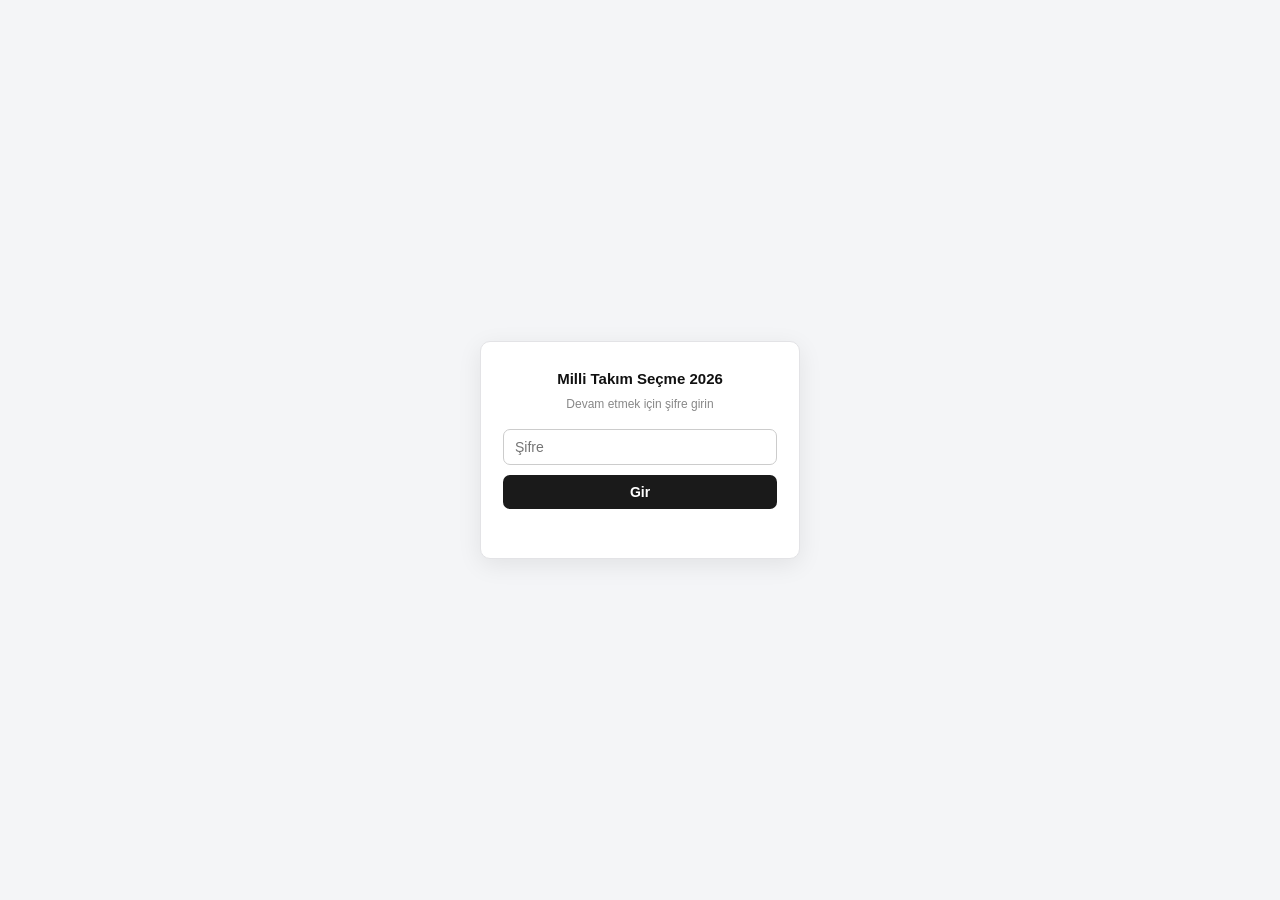
<file: docs/index.html>
<!DOCTYPE html>
<html lang="tr">
<head>
    <meta charset="UTF-8">
    <meta name="viewport" content="width=device-width, initial-scale=1.0">
    <meta name="color-scheme" content="light">
    <meta name="supported-color-schemes" content="light">
    <title>Milli Takım Seçme — Atletler</title>
    <script src="auth-gate.js"></script>
    <link rel="stylesheet" href="styles.css">
    <style>:root{color-scheme:light}html,body{background:#fff;color:#111}</style>
    <style>
        * {
            margin: 0;
            padding: 0;
            box-sizing: border-box;
        }

        body {
            font-family: -apple-system, BlinkMacSystemFont, "Segoe UI", Roboto, "Helvetica Neue", Arial, sans-serif;
            background: linear-gradient(135deg, #667eea 0%, #764ba2 100%);
            min-height: 100vh;
            padding: 20px;
        }

        .container {
            max-width: 1200px;
            margin: 0 auto;
            background: white;
            border-radius: 12px;
            box-shadow: 0 20px 60px rgba(0, 0, 0, 0.3);
            overflow: hidden;
        }

        .header {
            background: linear-gradient(135deg, #667eea 0%, #764ba2 100%);
            color: white;
            padding: 30px 20px;
            text-align: center;
        }

        .header h1 {
            font-size: 28px;
            margin-bottom: 5px;
        }

        .header p {
            font-size: 14px;
            opacity: 0.9;
        }

        .content {
            padding: 20px;
        }

        .section {
            margin-bottom: 15px;
        }

        .section-title {
            font-size: 18px;
            font-weight: 600;
            color: #333;
            margin-bottom: 10px;
            padding-bottom: 8px;
            border-bottom: 2px solid #667eea;
        }

        .upload-area {
            border: 2px dashed #667eea;
            border-radius: 6px;
            padding: 8px 12px;
            background: #f8f9ff;
            cursor: pointer;
            transition: all 0.3s ease;
            display: flex;
            gap: 6px;
            align-items: center;
            width: fit-content;
        }

        .upload-area:hover {
            background: #f0f2ff;
            border-color: #764ba2;
        }

        .upload-area.active {
            background: #f0f2ff;
            border-color: #764ba2;
        }

        .upload-area input[type="file"] {
            display: none;
        }

        .upload-area span {
            font-size: 14px;
        }

        .upload-area p {
            color: #667eea;
            font-weight: 500;
            margin: 0;
            font-size: 12px;
            white-space: nowrap;
        }

        .upload-area-btn {
            padding: 5px 10px;
            background: linear-gradient(135deg, #667eea 0%, #764ba2 100%);
            color: white;
            border: none;
            border-radius: 4px;
            font-weight: 500;
            font-size: 11px;
            cursor: pointer;
            transition: all 0.2s ease;
            white-space: nowrap;
        }

        .upload-area-btn:hover {
            transform: translateY(-1px);
            box-shadow: 0 2px 8px rgba(102, 126, 234, 0.3);
        }

        .upload-controls {
            display: flex;
            gap: 10px;
            align-items: center;
            flex-wrap: wrap;
        }

        .clear-btn-minimal {
            padding: 5px 10px;
            background: #ef5350;
            color: white;
            border: none;
            border-radius: 4px;
            font-weight: 500;
            font-size: 11px;
            cursor: pointer;
            transition: all 0.2s ease;
            white-space: nowrap;
        }

        .clear-btn-minimal:hover {
            background: #e53935;
            transform: translateY(-1px);
            box-shadow: 0 2px 8px rgba(239, 83, 80, 0.3);
        }

        .filters {
            display: flex;
            gap: 15px;
            flex-wrap: wrap;
            margin-bottom: 10px;
        }

        .filter-group {
            display: flex;
            gap: 8px;
            align-items: center;
        }

        .filter-group label {
            font-weight: 500;
            color: #333;
            font-size: 14px;
        }

        .filter-group select,
        .filter-group input {
            padding: 8px 12px;
            border: 1px solid #ddd;
            border-radius: 6px;
            font-size: 14px;
            background: white;
            cursor: pointer;
        }

        .filter-group select:focus,
        .filter-group input:focus {
            outline: none;
            border-color: #667eea;
            box-shadow: 0 0 0 3px rgba(102, 126, 234, 0.1);
        }

        .btn {
            padding: 10px 20px;
            border: none;
            border-radius: 6px;
            font-weight: 500;
            cursor: pointer;
            transition: all 0.3s ease;
            font-size: 14px;
        }

        .btn-primary {
            background: #667eea;
            color: white;
        }

        .btn-primary:hover {
            background: #764ba2;
            box-shadow: 0 4px 12px rgba(102, 126, 234, 0.4);
        }

        .btn-danger {
            background: #ef5350;
            color: white;
        }

        .btn-danger:hover {
            background: #e53935;
        }

        .status {
            padding: 12px 15px;
            border-radius: 6px;
            margin-bottom: 20px;
            display: none;
        }

        .status.show {
            display: block;
        }

        .status.success {
            background: #c8e6c9;
            color: #2e7d32;
            border: 1px solid #81c784;
        }

        .status.error {
            background: #ffcdd2;
            color: #c62828;
            border: 1px solid #ef5350;
        }

        .status.loading {
            background: #bbdefb;
            color: #1565c0;
            border: 1px solid #64b5f6;
        }

        .table-wrapper {
            overflow-x: auto;
            border-radius: 8px;
            border: 1px solid #ddd;
        }

        table {
            width: 100%;
            border-collapse: collapse;
            font-size: 14px;
        }

        thead {
            background: #f5f5f5;
            border-bottom: 2px solid #ddd;
        }

        th {
            padding: 12px 15px;
            text-align: left;
            font-weight: 600;
            color: #333;
        }

        td {
            padding: 12px 15px;
            border-bottom: 1px solid #eee;
        }

        tbody tr.athlete-row:hover {
            background: #f0f2ff;
            cursor: pointer;
        }

        tbody tr.athlete-detail-row {
            background: #f9f9f9;
        }

        .badge {
            display: inline-block;
            padding: 4px 12px;
            border-radius: 20px;
            font-size: 12px;
            font-weight: 500;
            white-space: nowrap;
        }

        .region-1 {
            background: #e3f2fd;
            color: #1976d2;
        }

        .region-2 {
            background: #f3e5f5;
            color: #7b1fa2;
        }

        .region-3 {
            background: #e0f2f1;
            color: #00796b;
        }

        .region-4 {
            background: #fff3e0;
            color: #e65100;
        }

        .region-5 {
            background: #fce4ec;
            color: #c2185b;
        }

        .region-6 {
            background: #f1f8e9;
            color: #558b2f;
        }

        .selection-TR {
            background: #fff59d;
            color: #f57f17;
            font-weight: 600;
        }

        .selection-BÖLGE {
            background: #b2dfdb;
            color: #00695c;
            font-weight: 600;
        }

        .selection-null {
            color: #999;
        }

        .empty {
            text-align: center;
            padding: 40px;
            color: #999;
        }

        .stats {
            display: grid;
            grid-template-columns: repeat(auto-fit, minmax(200px, 1fr));
            gap: 15px;
            margin-bottom: 20px;
        }

        .stat-card {
            background: #f5f5f5;
            padding: 20px;
            border-radius: 8px;
            text-align: center;
        }

        .stat-card .number {
            font-size: 24px;
            font-weight: 700;
            color: #667eea;
            margin-bottom: 5px;
        }

        .stat-card .label {
            font-size: 12px;
            color: #666;
            text-transform: uppercase;
            letter-spacing: 0.5px;
        }

        .loading {
            text-align: center;
            padding: 20px;
            color: #667eea;
        }

        .spinner {
            border: 3px solid #f3f3f3;
            border-top: 3px solid #667eea;
            border-radius: 50%;
            width: 30px;
            height: 30px;
            animation: spin 1s linear infinite;
            margin: 0 auto 10px;
        }

        @keyframes spin {
            0% { transform: rotate(0deg); }
            100% { transform: rotate(360deg); }
        }

        .modal {
            display: none;
            position: fixed;
            z-index: 1000;
            left: 0;
            top: 0;
            width: 100%;
            height: 100%;
            background-color: rgba(0, 0, 0, 0.5);
        }

        .modal.show {
            display: flex;
            align-items: flex-end;
            justify-content: center;
        }

        .modal-content {
            background: white;
            padding: 20px;
            border-radius: 12px 12px 0 0;
            width: 100%;
            max-width: 600px;
            max-height: 60vh;
            overflow-y: auto;
            box-shadow: 0 -5px 20px rgba(0, 0, 0, 0.3);
        }

        .modal-header {
            display: flex;
            justify-content: space-between;
            align-items: center;
            margin-bottom: 15px;
            padding-bottom: 10px;
            border-bottom: 1px solid #eee;
        }

        .modal-header h2 {
            margin: 0;
            font-size: 16px;
            font-weight: 600;
            color: #333;
        }

        .modal-close {
            background: none;
            border: none;
            font-size: 24px;
            cursor: pointer;
            color: #999;
        }

        .modal-close:hover {
            color: #333;
        }

        .athlete-detail {
            margin-bottom: 12px;
            font-size: 13px;
        }

        .athlete-detail-row {
            display: flex;
            justify-content: space-between;
            padding: 5px 0;
            border-bottom: 1px solid #f0f0f0;
        }

        .athlete-detail-row strong {
            color: #333;
            font-size: 13px;
        }

        .athlete-detail-row span {
            color: #666;
            font-size: 13px;
        }

        .events-table {
            width: 100%;
            margin-top: 10px;
            border-collapse: collapse;
            font-size: 12px;
        }

        .events-table thead {
            background: #f9f9f9;
        }

        .events-table th {
            padding: 6px 8px;
            text-align: left;
            font-weight: 600;
            font-size: 12px;
            border-bottom: 1px solid #ddd;
        }

        .events-table td {
            padding: 6px 8px;
            border-bottom: 1px solid #f0f0f0;
            font-size: 12px;
        }

        .events-table tbody tr:hover {
            background: #f9f9f9;
        }

        .cursor-pointer {
            cursor: pointer;
            text-decoration: underline;
            color: #667eea;
        }

        .cursor-pointer:hover {
            color: #764ba2;
        }

        .action-btn {
            padding: 10px 16px;
            background: #27ae60;
            color: white;
            border: none;
            border-radius: 4px;
            cursor: pointer;
            font-size: 14px;
            transition: background 0.2s;
            font-weight: 500;
        }

        .action-btn:hover {
            background: #229954;
        }

        .action-btn:active {
            opacity: 0.8;
        }

        .yildizlar-section {
            margin-top: 20px;
            padding: 12px;
            border: 1px solid #ddd;
            border-radius: 6px;
            background: #f9f9f9;
        }

        .yildiz-item {
            margin: 7px 0;
            font-size: 13px;
        }

        .yildiz-item strong {
            display: block;
            margin-bottom: 3px;
        }

        /* Task 5: Selected Athletes Sections */
        #selected-athletes-section {
            display: none;
            margin-top: 40px;
            padding-top: 30px;
            border-top: 2px solid #ddd;
        }

        #selected-athletes-section.visible {
            display: block;
        }

        .selected-subsection {
            margin-bottom: 30px;
        }

        .selected-subsection h4 {
            font-size: 16px;
            font-weight: 600;
            color: #333;
            margin-bottom: 15px;
            padding-bottom: 8px;
            border-bottom: 1px solid #e0e0e0;
        }

        .selected-subsection table {
            width: 100%;
            border-collapse: collapse;
            margin-bottom: 15px;
        }

        .selected-subsection thead {
            background: #f5f5f5;
            border-bottom: 2px solid #ddd;
        }

        .selected-subsection th {
            padding: 12px 15px;
            text-align: left;
            font-weight: 600;
            color: #333;
            font-size: 14px;
        }

        .selected-subsection td {
            padding: 12px 15px;
            border-bottom: 1px solid #eee;
            font-size: 14px;
        }

        .selected-subsection tbody tr:hover {
            background: #f9f9f9;
        }

        .selected-athletes-empty {
            text-align: center;
            padding: 30px;
            color: #999;
            background: #f9f9f9;
            border-radius: 6px;
            font-style: italic;
        }

        .summary-table {
            width: 100%;
            border-collapse: collapse;
            margin-top: 15px;
        }

        .summary-table thead {
            background: #f5f5f5;
            border-bottom: 2px solid #ddd;
        }

        .summary-table th {
            padding: 12px 15px;
            text-align: center;
            font-weight: 600;
            color: #333;
            font-size: 14px;
        }

        .summary-table td {
            padding: 12px 15px;
            border-bottom: 1px solid #eee;
            text-align: center;
            font-size: 14px;
        }

        .summary-table tbody tr:hover {
            background: #f9f9f9;
        }

        .summary-table .birth-year {
            text-align: left;
            font-weight: 600;
        }

        .summary-table .count-tr {
            background: #fff9e6;
            color: #f57c00;
            font-weight: 600;
        }

        .summary-table .count-bolge {
            background: #e0f7fa;
            color: #00838f;
            font-weight: 600;
        }

        .summary-table .count-total {
            background: #f3f3f3;
            color: #666;
            font-weight: 600;
        }
    </style>
</head>
<body>
    <div class="container">
        <div class="header">
            <h1>Milli Takım Seçme 2026</h1>
            <p>Ulusal Takım Sporcuları Değerlendirme Sistemi</p>
            <p style="margin-top:6px;"><a href="secilenler.html" target="_blank" style="color:#fff;font-weight:600;text-decoration:underline;">📋 Seçilen Sporcular (tek ekran) ↗</a></p>
        </div>

        <div class="content">
            <!-- Upload Section (hidden on the static GitHub Pages build — no backend to receive uploads there; see smartFetch()) -->
            <div class="section" id="uploadSection">
                <div class="section-title">LXF Dosyası Yükle</div>
                <div class="upload-controls">
                    <div class="upload-area" id="uploadArea">
                        <span>📄</span>
                        <p>LXF Dosyasını Yükle</p>
                        <button type="button" class="upload-area-btn" onclick="document.getElementById('fileInput').click();">Seç</button>
                        <input type="file" id="fileInput" accept=".lxf" />
                    </div>
                    <button class="clear-btn-minimal" id="clearBtn">Temizle</button>
                </div>
                <div id="uploadStatus" class="status"></div>
            </div>

            <!-- Leg Filter Buttons -->
            <div class="section">
                <div class="section-title">Yarışma Etabı</div>
                <div class="leg-buttons">
                    <button class="leg-btn active" data-leg="combined">Birleşik</button>
                    <button class="leg-btn" data-leg="antalya">Antalya</button>
                    <button class="leg-btn" data-leg="edirne">Edirne</button>
                </div>
            </div>

            <!-- Filter Bar -->
            <div class="section">
                <div class="section-title">Filtreler</div>
                <div class="filter-bar">
                    <input
                        type="search"
                        id="athlete-search"
                        class="athlete-search"
                        placeholder="Sporcu adı ara..."
                        autocomplete="off"
                    >
                    <select id="birth-year-filter" class="birth-year-filter">
                        <option value="">Doğum Yılı</option>
                        <option value="2011">2011</option>
                        <option value="2012">2012</option>
                        <option value="2013">2013</option>
                        <option value="2009">2009</option>
                        <option value="2010">2010</option>
                        <option value="2014">2014</option>
                    </select>
                    <select id="gender-filter" class="gender-filter">
                        <option value="">Cinsiyet</option>
                        <option value="F">Kadın</option>
                        <option value="M">Erkek</option>
                    </select>
                    <select id="leg-filter" class="leg-filter">
                        <option value="">Leg</option>
                        <option value="antalya">Antalya</option>
                        <option value="edirne">Edirne</option>
                        <option value="combined">Combined</option>
                    </select>
                    <button id="exportBtn" class="action-btn">
                      📥 Excel'e İndir
                    </button>
                </div>
            </div>

            <!-- Statistics -->
            <div class="section" id="statsSection" style="display: none;">
                <div class="stats" id="stats"></div>
            </div>

            <!-- Athletes List -->
            <div class="section">
                <div class="section-title">Sonuçlar</div>
                <div id="athletes-list" class="athletes-list">
                    <div class="list-header">
                        <div class="col-badge">Sıra</div>
                        <div class="col-name">Sporcu</div>
                        <div class="col-info">Şehir (Kulüp)</div>
                        <div class="col-stats">Puan | Seçim | Yaş/Cinsiyet</div>
                        <div class="col-action"></div>
                    </div>
                    <!-- Athlete rows will be populated by JavaScript in Task 3 -->
                    <div id="athletes-container"></div>
                </div>

                <div id="loading" style="display:none; text-align: center; padding: 20px;">
                    <p>Sporcular yükleniyor...</p>
                </div>

                <div id="no-results" class="no-results" style="display:none;">
                    Arama kriterlerine uygun sporcu bulunamadı.
                </div>
            </div>

            <!-- Regional Rankings Section -->
            <div id="regionalSection" style="margin-top: 40px; display: none;">
                <div class="section-title">Bölge Sıralamaları</div>

                <div class="region-tabs">
                    <button class="region-tab active" data-region="1">İstanbul</button>
                    <button class="region-tab" data-region="2">Marmara</button>
                    <button class="region-tab" data-region="3">Ege</button>
                    <button class="region-tab" data-region="4">İç Anadolu</button>
                    <button class="region-tab" data-region="5">Karadeniz</button>
                    <button class="region-tab" data-region="6">Güneydoğu</button>
                </div>

                <div id="regionalRankings" class="athletes-list">
                    <div class="list-header">
                        <div class="col-badge">Sıra</div>
                        <div class="col-name">Sporcu</div>
                        <div class="col-info">Şehir (Kulüp)</div>
                        <div class="col-stats">Puan | Seçim | Yaş/Cinsiyet</div>
                        <div class="col-action"></div>
                    </div>
                    <div id="regional-athletes-container"></div>
                </div>
            </div>

            <!-- Task 5: Selected Athletes Section -->
            <div id="selected-athletes-section">
                <div class="section-title">Seçilmiş Sporcular</div>

                <!-- Türkiye Seçimleri -->
                <div class="selected-subsection" id="tr-subsection">
                    <h4>Türkiye Seçimleri</h4>
                    <table id="table-selected-tr">
                        <thead>
                            <tr>
                                <th>Sporcu</th>
                                <th>Yaş</th>
                                <th>Slot</th>
                                <th>Top 3</th>
                            </tr>
                        </thead>
                        <tbody></tbody>
                    </table>
                    <div id="tr-empty" class="selected-athletes-empty" style="display: none;">
                        Türkiye seçiminde sporcu bulunamadı.
                    </div>
                </div>

                <!-- Bölge Seçimleri -->
                <div class="selected-subsection" id="bolge-subsection">
                    <h4>Bölge Seçimleri</h4>
                    <table id="table-selected-bolge">
                        <thead>
                            <tr>
                                <th>Sporcu</th>
                                <th>Yaş</th>
                                <th>Slot</th>
                                <th>Top 3</th>
                            </tr>
                        </thead>
                        <tbody></tbody>
                    </table>
                    <div id="bolge-empty" class="selected-athletes-empty" style="display: none;">
                        Bölge seçiminde sporcu bulunamadı.
                    </div>
                </div>

                <!-- Özet Statistikleri -->
                <div class="selected-subsection" id="summary-subsection">
                    <h4>Özet</h4>
                    <div id="summary-content">
                        <table class="summary-table">
                            <thead>
                                <tr>
                                    <th>Doğum Yılı</th>
                                    <th>Türkiye</th>
                                    <th>Bölge</th>
                                    <th>Toplam</th>
                                </tr>
                            </thead>
                            <tbody id="summary-tbody">
                            </tbody>
                        </table>
                    </div>
                </div>
            </div>
        </div>
    </div>

    <!-- Athlete Detail Modal -->
    <div class="modal" id="athleteModal">
        <div class="modal-content">
            <div class="modal-header">
                <h2 id="modalTitle">Sporcu Detayları</h2>
                <button class="modal-close" onclick="closeAthleteModal()">&times;</button>
            </div>
            <div id="modalBody"></div>
        </div>
    </div>

    <script src="results_data.js" onerror="void(0)"></script>
    <script>
        // Leg selection state
        let currentLeg = 'combined';

        // ========== Static-site support ==========
        // When served from GitHub Pages (no backend), results_data.js sets
        // window.STATIC_DATA = {antalya, edirne, combined, generated_at}
        // (produced by generate_static_site.py from the same live-server
        // computation path). smartFetch() serves /api/ranking and
        // /api/regional calls from that pre-computed data instead of
        // hitting a server. On the live local server, results_data.js
        // doesn't exist (404, silently ignored via onerror), so
        // window.STATIC_DATA stays undefined and smartFetch() falls
        // through to a normal fetch() — the same index.html works in both
        // contexts unmodified.
        async function smartFetch(url) {
            if (!window.STATIC_DATA) {
                return fetch(url);
            }
            const parsed = new URL(url, window.location.origin);
            const params = parsed.searchParams;
            const leg = params.get('leg') || 'combined';
            const pool = window.STATIC_DATA[leg] || [];

            if (parsed.pathname === '/api/ranking') {
                const birthYear = params.get('birth_year');
                const gender = params.get('gender');
                const data = pool.filter(a => {
                    if (birthYear && String(a.birth_year) !== String(birthYear)) return false;
                    if (gender && a.gender !== gender) return false;
                    return true;
                });
                return { ok: true, status: 200, json: async () => data };
            }

            if (parsed.pathname === '/api/regional') {
                const region = params.get('region');
                const data = pool
                    .filter(a => !region || String(a.region) === String(region))
                    .map(a => ({
                        athlete_name: a.athlete_name,
                        birth_year: a.birth_year,
                        gender: a.gender,
                        region: a.region,
                        city: a.city,
                        club: a.club,
                        display_top3: a.display_top3,
                        selected: a.selected,
                        selected_slot: a.selected_slot,
                        multinations: a.multinations,
                    }))
                    .sort((x, y) => (y.display_top3 || 0) - (x.display_top3 || 0));
                return { ok: true, status: 200, json: async () => data };
            }

            // Unhandled path (e.g. /upload, /clear) — no backend to serve
            // it on a static site.
            return { ok: false, status: 404, json: async () => ({ error: 'static site: no backend' }) };
        }

        // On the static build, hide the upload/clear controls (no backend
        // to handle them — new data must be uploaded locally, then
        // generate_static_site.py + git push republishes it) and show
        // when the data was last generated instead.
        if (window.STATIC_DATA) {
            document.addEventListener('DOMContentLoaded', function() {
                const uploadSection = document.getElementById('uploadSection');
                if (uploadSection) {
                    const notice = document.createElement('div');
                    notice.style.cssText = 'padding: 8px 12px; background: #fff3cd; border-radius: 6px; font-size: 13px; color: #664d03;';
                    notice.textContent = `Son güncelleme: ${window.STATIC_DATA.generated_at || '-'} — yeni veri için bilgisayardan yükleyip yayınlayın.`;
                    uploadSection.replaceWith(notice);
                }
                // Unlike the live server (which waits for a user filter
                // click since a fresh DB has nothing to show yet), the
                // static build always has data baked in, so load it
                // immediately instead of leaving the page stuck on
                // "Sporcular yükleniyor...".
                if (typeof loadRankings === 'function') {
                    loadRankings();
                }
            });
        }

        // ========== Task 5: Display Selected Athletes Functions ==========

        /**
         * Display selected athletes from upload response.
         * Populates TR and BÖLGE tables, and summary statistics.
         * Handles empty lists gracefully.
         */
        function displaySelectedAthletes(data) {
            if (!data) {
                console.error('No data provided to displaySelectedAthletes');
                return;
            }

            try {
                const selectedSection = document.getElementById('selected-athletes-section');
                if (!selectedSection) {
                    console.error('Selected athletes section not found in DOM');
                    return;
                }

                // Get data from response
                const selectedTr = data.selected_tr || [];
                const selectedBolge = data.selected_bolge || [];
                const summary = data.summary || {};

                // Populate TR table
                const trTbody = document.querySelector('#table-selected-tr tbody');
                const trEmpty = document.getElementById('tr-empty');
                if (trTbody) {
                    trTbody.innerHTML = '';
                    if (selectedTr.length > 0) {
                        trEmpty.style.display = 'none';
                        selectedTr.forEach(athlete => {
                            const row = document.createElement('tr');
                            const age = athlete.birth_year ? new Date().getFullYear() - athlete.birth_year : '-';
                            row.innerHTML = `
                                <td>${athlete.name || '-'}</td>
                                <td>${age}</td>
                                <td>${athlete.selected_slot || '-'}</td>
                                <td>${athlete.top3_total || 0}</td>
                            `;
                            trTbody.appendChild(row);
                        });
                    } else {
                        trEmpty.style.display = 'block';
                    }
                }

                // Populate BÖLGE table
                const borgeTbody = document.querySelector('#table-selected-bolge tbody');
                const bolgeEmpty = document.getElementById('bolge-empty');
                if (borgeTbody) {
                    borgeTbody.innerHTML = '';
                    if (selectedBolge.length > 0) {
                        bolgeEmpty.style.display = 'none';
                        selectedBolge.forEach(athlete => {
                            const row = document.createElement('tr');
                            const age = athlete.birth_year ? new Date().getFullYear() - athlete.birth_year : '-';
                            row.innerHTML = `
                                <td>${athlete.name || '-'}</td>
                                <td>${age}</td>
                                <td>${athlete.selected_slot || '-'}</td>
                                <td>${athlete.top3_total || 0}</td>
                            `;
                            borgeTbody.appendChild(row);
                        });
                    } else {
                        bolgeEmpty.style.display = 'block';
                    }
                }

                // Populate summary statistics
                const summaryTbody = document.getElementById('summary-tbody');
                if (summaryTbody) {
                    summaryTbody.innerHTML = '';

                    // Sort birth years in descending order
                    const sortedYears = Object.keys(summary)
                        .map(y => parseInt(y))
                        .sort((a, b) => b - a);

                    sortedYears.forEach(birthYear => {
                        const stats = summary[birthYear];
                        const row = document.createElement('tr');
                        row.innerHTML = `
                            <td class="birth-year">${birthYear}</td>
                            <td class="count-tr">${stats.tr || 0}</td>
                            <td class="count-bolge">${stats.bolge || 0}</td>
                            <td class="count-total">${stats.total || 0}</td>
                        `;
                        summaryTbody.appendChild(row);
                    });
                }

                // Show the section
                selectedSection.classList.add('visible');

                console.log('Selected athletes display populated successfully');
            } catch (error) {
                console.error('Error displaying selected athletes:', error);
            }
        }

        // Upload handling
        const uploadArea = document.getElementById('uploadArea');
        const fileInput = document.getElementById('fileInput');
        const uploadStatus = document.getElementById('uploadStatus');

        uploadArea.addEventListener('click', () => fileInput.click());

        uploadArea.addEventListener('dragover', (e) => {
            e.preventDefault();
            uploadArea.classList.add('active');
        });

        uploadArea.addEventListener('dragleave', () => {
            uploadArea.classList.remove('active');
        });

        uploadArea.addEventListener('drop', (e) => {
            e.preventDefault();
            uploadArea.classList.remove('active');
            const files = e.dataTransfer.files;
            if (files.length > 0) {
                fileInput.files = files;
                uploadFile();
            }
        });

        fileInput.addEventListener('change', uploadFile);

        function uploadFile() {
            const file = fileInput.files[0];
            if (!file) return;

            const formData = new FormData();
            formData.append('file', file);

            uploadStatus.classList.add('show', 'loading');
            uploadStatus.textContent = 'Dosya yükleniyor...';

            fetch('/upload', {
                method: 'POST',
                body: formData
            })
            .then(response => response.json())
            .then(data => {
                uploadStatus.classList.remove('loading');

                // Check for success using either 'status' or 'success' field
                const isSuccess = data.status === 'success' || data.success === true;

                if (isSuccess) {
                    uploadStatus.classList.add('success');
                    uploadStatus.textContent = `✓ Başarılı! ${data.total_athletes || data.count || 0} sporcu yüklendi`;
                    fileInput.value = '';

                    // Display selected athletes if data is available
                    if (data.selected_tr || data.selected_bolge) {
                        displaySelectedAthletes(data);
                    }

                    setTimeout(() => loadRankings(), 1000);
                } else {
                    uploadStatus.classList.add('error');
                    uploadStatus.textContent = `✗ Hata: ${data.message || data.error || 'Bilinmeyen hata'}`;
                }
            })
            .catch(error => {
                uploadStatus.classList.remove('loading');
                uploadStatus.classList.add('error');
                uploadStatus.textContent = `✗ Hata: ${error.message}`;
            });
        }

        // ========== Task 3: Athlete Row Rendering Functions ==========

        // Store athletes data globally for detail row access
        window.athletesData = [];

        // Populate yíldízlar fields in detail content
        function populateYildizarFields(athlete, contentDiv) {
            document.getElementById('yildiz-multi-status').textContent =
                athlete.selected_yildiz_multinations ? 'Seçildi ✓' : '-';
            document.getElementById('yildiz-multi-coach').textContent =
                athlete.coach_called_yildiz_multinations ? 'Antrenör barajı geçti' : '-';

            document.getElementById('yildiz-comen-aralik').textContent =
                athlete.selected_yildiz_comen_cup_aralik ? 'Seçildi ✓' : '-';
            document.getElementById('yildiz-comen-aralik-coach').textContent =
                athlete.coach_called_yildiz_comen_cup_aralik ? 'Antrenör barajı geçti' : '-';

            document.getElementById('yildiz-comen-nisan').textContent =
                athlete.selected_yildiz_comen_cup_nisan ? 'Seçildi ✓' : '-';
            document.getElementById('yildiz-comen-nisan-coach').textContent =
                athlete.coach_called_yildiz_comen_cup_nisan ? 'Antrenör barajı geçti' : '-';

            document.getElementById('yildiz-central-aralik').textContent =
                athlete.selected_yildiz_central_europe_aralik ? 'Seçildi ✓' : '-';
            document.getElementById('yildiz-central-aralik-coach').textContent =
                athlete.coach_called_yildiz_central_europe_aralik ? 'Antrenör barajı geçti' : '-';

            document.getElementById('yildiz-central-nisan').textContent =
                athlete.selected_yildiz_central_europe_nisan ? 'Seçildi ✓' : '-';
            document.getElementById('yildiz-central-nisan-coach').textContent =
                athlete.coach_called_yildiz_central_europe_nisan ? 'Antrenör barajı geçti' : '-';

            document.getElementById('genc-multi-status').textContent =
                athlete.selected_multinations_gencler ? 'Seçildi ✓'
                : (athlete.candidate_multinations_gencler ? 'Aday'
                : (athlete.candidate_relay_multinations_gencler ? 'Bayrak adayı' : '-'));
            document.getElementById('genc-multi-coach').textContent =
                athlete.coach_called_multinations_gencler ? 'Antrenör barajı geçti' : '-';

            document.getElementById('genc-avrupa-status').textContent =
                athlete.selected_avrupa_gencler
                    ? ('Seçildi ✓ (' + (athlete.avrupa_gencler_event_count || 0) + ' branş)')
                    : (athlete.candidate_relay_avrupa_gencler ? 'Bayrak adayı' : '-');
            document.getElementById('genc-avrupa-coach').textContent =
                athlete.coach_called_avrupa_gencler ? 'Antrenör barajı geçti' : '-';
        }

        // Map ranking number to medal emoji or ordinal
        function getRankingBadge(ranking) {
            if (ranking === 1) return '🥇';
            if (ranking === 2) return '🥈';
            if (ranking === 3) return '🥉';
            return ranking + '.';
        }

        // Get selection badge status text
        function getSelectionBadgeStatus(status) {
            return status || 'BARAJ_YOK';
        }

        // Filter athletes by search query (case-insensitive, Turkish characters)
        function filterAthletesBySearch(athletes, query) {
            if (!query) return athletes;
            const lowerQuery = query.toLowerCase().trim();
            return athletes.filter(a =>
                a.athlete_name.toLowerCase().includes(lowerQuery)
            );
        }

        // Toggle detail row visibility
        function toggleDetailRow(athleteName) {
            const detailRow = document.querySelector(`.detail-row[data-athlete-name="${athleteName}"]`);
            if (!detailRow) return;

            const athleteRow = document.querySelector(`.athlete-row[data-athlete-name="${athleteName}"]`);
            if (!athleteRow) return;

            const expandBtn = athleteRow.querySelector('.expand-btn');
            const isVisible = detailRow.classList.contains('visible');

            if (!isVisible) {
                // Mark as visible and populate detail content if not already done
                detailRow.classList.add('visible');
                if (expandBtn) {
                    expandBtn.classList.add('open');
                }

                // Populate detail content if still shows loading
                const contentDiv = detailRow.querySelector('.detail-content');
                if (contentDiv && contentDiv.textContent.includes('Yükleniyor')) {
                    const athlete = window.athletesData.find(a =>
                        a.athlete_name === athleteName
                    );
                    if (athlete) {
                        populateDetailContent(contentDiv, athlete);
                    }
                }
            } else {
                // Hide
                detailRow.classList.remove('visible');
                if (expandBtn) {
                    expandBtn.classList.remove('open');
                }
            }
        }

        // Populate detail row content with athlete information
        function populateDetailContent(contentDiv, athlete) {
            const age = athlete.birth_year ? new Date().getFullYear() - athlete.birth_year : '-';
            const genderText = athlete.gender === 'M' ? 'Erkek' : athlete.gender === 'F' ? 'Kadın' : '-';
            const regionNames = ['Bilinmiyor', 'İstanbul', 'Marmara', 'Ege', 'İç Anadolu', 'Karadeniz', 'Güneydoğu'];
            const regionName = regionNames[athlete.region || 0] || 'Bilinmiyor';

            let html = '<div style="padding: 15px; background: #f9f9f9; border-radius: 6px;">';

            // Top info row — tek satır, kompakt
            html += '<div style="display: flex; flex-wrap: wrap; gap: 4px 16px; align-items: baseline; margin-bottom: 12px; font-size: 13px;">';
            html += '<span><strong style="font-size: 12px; color: #666;">Yaş:</strong> ' + age + '</span>';
            html += '<span><strong style="font-size: 12px; color: #666;">Cinsiyet:</strong> ' + genderText + '</span>';
            html += '<span><strong style="font-size: 12px; color: #666;">Bölge:</strong> ' + regionName + '</span>';
            html += '<span><strong style="font-size: 12px; color: #666;">Şehir:</strong> ' + (athlete.city || '-') + '</span>';
            html += '<span><strong style="font-size: 12px; color: #666;">Kulüp:</strong> ' + (athlete.club || '-') + '</span>';
            html += '</div>';

            // Selection status
            const selectionColor = {
                'TR': '#fff59d',
                'BÖLGE': '#c5e1a5',
                'BARAJ_YOK': '#ffccbc',
                '-': '#e0e0e0'
            };
            const selStatus = athlete.selected || '-';
            html += '<div style="display: flex; flex-wrap: wrap; gap: 6px 16px; align-items: center; margin-bottom: 14px; padding: 8px 10px; background: white; border-radius: 4px; border-left: 3px solid #667eea; font-size: 13px;">';
            html += '<span><strong style="font-size: 12px; color: #666;">Federasyon Karması:</strong> <span style="background: ' + (selectionColor[selStatus] || '#f5f5f5') + '; padding: 2px 8px; border-radius: 3px; font-weight: 600;">' + selStatus + '</span></span>';
            if (athlete.selected_slot && athlete.selected_slot !== '-') {
                html += '<span><strong style="font-size: 12px; color: #666;">Seçim Sırası:</strong> ' + athlete.selected_slot + '</span>';
            }
            html += '<span style="font-size: 11px; color: #999;">Milli takımlar için aşağıdaki bölümlere bakın →</span>';
            html += '</div>';

            // Yıldızlar + Gençler Milli Takımları — yana yana
            html += '<div style="display: flex; flex-wrap: wrap; gap: 12px;">';

            // Yıldızlar Milli Takımları section
            html += '<div class="yildizlar-section" style="flex: 1 1 300px; margin-top: 0;">';
            html += '<h3 style="margin: 0 0 10px 0; font-size: 14px; color: #333;">Yıldızlar Milli Takımları</h3>';

            html += '<div class="yildiz-item">';
            html += '<strong>Multinations Yıldızlar:</strong>';
            html += '<span id="yildiz-multi-status">-</span> | ';
            html += '<span id="yildiz-multi-coach">-</span>';
            html += '</div>';

            html += '<div class="yildiz-item">';
            html += '<strong>Comen Cup:</strong>';
            html += '<div>';
            html += '<span>Aralık: <span id="yildiz-comen-aralik">-</span> | ';
            html += '<span id="yildiz-comen-aralik-coach">-</span></span>';
            html += '</div>';
            html += '<div>';
            html += '<span>Nisan: <span id="yildiz-comen-nisan">-</span> | ';
            html += '<span id="yildiz-comen-nisan-coach">-</span></span>';
            html += '</div>';
            html += '</div>';

            html += '<div class="yildiz-item">';
            html += '<strong>Central European Countries Meet:</strong>';
            html += '<div>';
            html += '<span>Aralık: <span id="yildiz-central-aralik">-</span> | ';
            html += '<span id="yildiz-central-aralik-coach">-</span></span>';
            html += '</div>';
            html += '<div>';
            html += '<span>Nisan: <span id="yildiz-central-nisan">-</span> | ';
            html += '<span id="yildiz-central-nisan-coach">-</span></span>';
            html += '</div>';
            html += '</div>';

            html += '</div>';

            // Gençler Milli Takımları section
            html += '<div class="yildizlar-section" style="flex: 1 1 300px; margin-top: 0;">';
            html += '<h3 style="margin: 0 0 10px 0; font-size: 14px; color: #333;">Gençler Milli Takımları</h3>';

            html += '<div class="yildiz-item">';
            html += '<strong>Multinations Gençler:</strong>';
            html += '<span id="genc-multi-status">-</span> | ';
            html += '<span id="genc-multi-coach">-</span>';
            html += '</div>';

            html += '<div class="yildiz-item">';
            html += '<strong>Avrupa Gençler:</strong>';
            html += '<span id="genc-avrupa-status">-</span> | ';
            html += '<span id="genc-avrupa-coach">-</span>';
            html += '<div style="font-size: 11px; color: #999;">Kısmi — yalnızca TYF Aralık/Nisan verisi</div>';
            html += '</div>';

            html += '</div>';

            html += '</div>'; // .yildizlar + .gençler yana yana kapsayıcı

            // Helper function to render events table
            function renderEventsTable(events, title, eventBadges) {
                if (!events || Object.keys(events).length === 0) {
                    return `<div style="color: #999; font-size: 12px; padding: 10px; background: white; border-radius: 4px;">Yarışma kaydı yok</div>`;
                }

                const sortedRaces = Object.entries(events)
                    .map(([key, data]) => {
                        const [stroke, distance] = JSON.parse(key);
                        const time = data.time !== undefined ? data.time : '-';
                        return { stroke, distance, time };
                    })
                    .sort((a, b) => a.stroke.localeCompare(b.stroke) || a.distance - b.distance);

                let html = `<div style="margin-bottom: 15px;">`;
                html += `<strong style="display: block; margin-bottom: 8px; font-size: 13px;">${title}</strong>`;
                html += `<table class="events-table" style="width: 100%; border-collapse: collapse;">`;
                html += `<thead><tr style="background: #f0f0f0; border-bottom: 1px solid #ccc;"><th style="text-align: left; padding: 6px; font-size: 12px;">Stil</th><th style="text-align: left; padding: 6px; font-size: 12px;">Mesafe</th><th style="text-align: center; padding: 6px; font-size: 12px;">Derece</th></tr></thead>`;
                html += `<tbody>`;
                sortedRaces.forEach((race) => {
                    html += `<tr style="border-bottom: 1px solid #eee; font-size: 12px;">
                        <td style="padding: 6px;">${race.stroke}</td>
                        <td style="padding: 6px;">${race.distance}m</td>
                        <td style="text-align: center; padding: 6px; font-family: monospace; color: #666;">${race.time}${(() => { const bs = (eventBadges && eventBadges[race.stroke + '|' + race.distance]) || []; return bs.map(b => `<span style="display:inline-block;margin-left:4px;background:#eef;border:1px solid #99c;color:#334;padding:1px 5px;border-radius:3px;font-size:10px;font-weight:600;">🏅 ${b}</span>`).join(''); })()}</td>
                    </tr>`;
                });
                html += `</tbody></table></div>`;
                return html;
            }

            const badgeMap = {};
            const addBadges = (arr, label) => (arr || []).forEach(([s, d]) => { const k = s + '|' + d; (badgeMap[k] = badgeMap[k] || []).push(label); });
            addBadges(athlete.multinations_events, 'Multi');
            addBadges(athlete.comen_cup_events, 'Comen');
            addBadges(athlete.central_europe_events, 'Central');
            addBadges(athlete.multinations_gencler_events, 'Multi Gençler');
            addBadges(athlete.avrupa_gencler_events, 'Avrupa Gençler');

            // Show events based on current leg selection
            if (currentLeg === 'antalya') {
                // Show only Antalya events
                html += renderEventsTable(athlete.antalya_events, '📅 Aralık 2025 (Antalya)', badgeMap);
            } else if (currentLeg === 'edirne') {
                // Show only Edirne events
                html += renderEventsTable(athlete.edirne_events, '📅 Nisan 2026 (Edirne)', badgeMap);
            } else {
                // Show both for combined
                html += renderEventsTable(athlete.antalya_events, '📅 Aralık 2025 (Antalya)', badgeMap);
                html += renderEventsTable(athlete.edirne_events, '📅 Nisan 2026 (Edirne)', badgeMap);
            }

            // Show combined scoring only for combined view
            if (currentLeg === 'combined') {
                const combined_events = athlete.combined_events || {};
                if (Object.keys(combined_events).length > 0) {
                    const sortedRaces = Object.entries(combined_events)
                        .map(([key, data]) => {
                            const [stroke, distance] = JSON.parse(key);
                            const points = data.points !== undefined ? data.points : (typeof data === 'number' ? data : 0);
                            const time = data.time !== undefined ? data.time : '-';
                            return { stroke, distance, points, time };
                        })
                        .sort((a, b) => b.points - a.points);

                    // federasyon.scorer.best_scores_sequence ile aynı: puanlanan
                    // ilk 3 yarışta EN FAZLA 1 ADET 50m; 4. yarıştan itibaren ek
                    // 50m'ler de sayılır.
                    const seq = (function (races) {
                        const fifties = races.filter(r => r.distance === 50).sort((a, b) => b.points - a.points);
                        const nonF = races.filter(r => r.distance !== 50).sort((a, b) => b.points - a.points);
                        const out = [];
                        let usedFifty = false, ni = 0;
                        while (out.length < 3) {
                            const f = (!usedFifty && fifties.length) ? fifties[0] : null;
                            const nf = ni < nonF.length ? nonF[ni] : null;
                            if (!f && !nf) break;
                            if (f && (!nf || f.points > nf.points)) { out.push(f); usedFifty = true; }
                            else { out.push(nf); ni++; }
                        }
                        const rest = [].concat(usedFifty ? fifties.slice(1) : fifties, nonF.slice(ni))
                            .sort((a, b) => b.points - a.points);
                        return out.concat(rest);
                    })(sortedRaces);
                    const seqKey = r => r.stroke + '|' + r.distance;
                    const seqOrder = {};
                    seq.forEach((r, i) => { seqOrder[seqKey(r)] = i + 1; });

                    // Calculate tiebreaker info (top3, top4, top5, top6) — kısıtlı diziden
                    const points_list = seq.map(r => r.points);
                    const top3 = points_list.slice(0, 3).reduce((a, b) => a + b, 0);
                    const top4 = points_list.slice(0, 4).reduce((a, b) => a + b, 0);
                    const top5 = points_list.slice(0, 5).reduce((a, b) => a + b, 0);
                    const top6 = points_list.slice(0, 6).reduce((a, b) => a + b, 0);

                    // Tiebreaker info
                    if (top3 > 0) {
                        html += '<div style="margin-bottom: 15px; padding: 10px; background: white; border-radius: 4px; border-left: 3px solid #764ba2;">';
                        html += '<strong style="font-size: 12px; color: #666; display: block; margin-bottom: 6px;">Sıralama Detayı (Birleşik Kombinasyon):</strong>';
                        html += '<div style="display: grid; grid-template-columns: repeat(auto-fit, minmax(100px, 1fr)); gap: 8px; font-size: 13px;">';
                        html += '<div><span style="color: #666;">Top 3:</span> <strong style="color: #667eea;">' + top3 + '</strong></div>';
                        if (top4 > top3) html += '<div><span style="color: #666;">Top 4:</span> <strong>' + top4 + '</strong></div>';
                        if (top5 > top4) html += '<div><span style="color: #666;">Top 5:</span> <strong>' + top5 + '</strong></div>';
                        if (top6 > top5) html += '<div><span style="color: #666;">Top 6:</span> <strong>' + top6 + '</strong></div>';
                        html += '</div></div>';
                    }

                    html += '<div style="margin-bottom: 10px;">';
                    html += '<strong style="display: block; margin-bottom: 10px; font-size: 14px;">Tüm Yarışmalar (En Yüksek Puanından)</strong>';
                    html += '<table class="events-table" style="width: 100%; border-collapse: collapse;">';
                    html += '<thead><tr style="background: #e8ebf7; border-bottom: 1px solid #ccc;"><th style="text-align: left; padding: 8px;">Stil</th><th style="text-align: left; padding: 8px;">Mesafe</th><th style="text-align: center; padding: 8px;">Derece</th><th style="text-align: right; padding: 8px;">Puan</th><th style="text-align: center; padding: 8px;">Seçim Sırası</th></tr></thead>';
                    html += '<tbody>';

                    sortedRaces.forEach((race) => {
                        const ord = seqOrder[seqKey(race)] || null;
                        const isTop3 = (ord && ord <= 3) ? 'background: #fff9c4;' : '';
                        const ordTxt = ord ? (ord + '.') : '-';
                        html += `<tr style="border-bottom: 1px solid #eee; ${isTop3}">
                            <td style="padding: 8px;">${race.stroke}</td>
                            <td style="padding: 8px;">${race.distance}m</td>
                            <td style="text-align: center; padding: 8px; font-family: monospace; color: #666;">${race.time}</td>
                            <td style="text-align: right; padding: 8px;"><strong style="color: #667eea; font-size: 14px;">${race.points}</strong></td>
                            <td style="text-align: center; padding: 8px;"><strong style="color: #764ba2;">${ordTxt}</strong></td>
                        </tr>`;
                    });

                    html += '</tbody></table></div>';
                } else {
                    html += '<div style="color: #999; font-size: 12px; padding: 10px; background: white; border-radius: 4px;">Yarışma kaydı yok</div>';
                }
            }

            html += '</div>';
            contentDiv.innerHTML = html;
            // Populate yíldízlar fields after HTML is rendered
            populateYildizarFields(athlete, contentDiv);
        }

        // Main rendering function
        function renderAthletes(athletes, searchQuery = '') {
            const container = document.getElementById('athletes-container');
            const noResultsDiv = document.getElementById('no-results');

            if (!athletes || athletes.length === 0) {
                container.innerHTML = '';
                noResultsDiv.style.display = 'block';
                return;
            }

            // Filter by search query
            const filtered = filterAthletesBySearch(athletes, searchQuery);

            if (filtered.length === 0) {
                container.innerHTML = '';
                noResultsDiv.style.display = 'block';
                return;
            }

            noResultsDiv.style.display = 'none';

            // Sort athletes: multinations first, then by display_top3 (descending)
            const sorted = filtered.sort((a, b) => {
                // Multinations athletes at the top
                if (a.selected === "MULTINATIONS" && b.selected !== "MULTINATIONS") return -1;
                if (a.selected !== "MULTINATIONS" && b.selected === "MULTINATIONS") return 1;

                // Then sort by points (descending)
                const scoreA = a.display_top3 || 0;
                const scoreB = b.display_top3 || 0;
                return scoreB - scoreA;
            });

            // Render each athlete row
            container.innerHTML = sorted.map((athlete, idx) => {
                const ranking = idx + 1;
                const badge = getRankingBadge(ranking);
                const badgeStatus = athlete.multinations ? 'MULTINATIONS' : (athlete.selected || 'BARAJ_YOK');
                const points = athlete.display_top3 || 0;
                const age = athlete.birth_year ? new Date().getFullYear() - athlete.birth_year : '-';
                const genderText = athlete.gender === 'M' ? 'Erkek' : athlete.gender === 'F' ? 'Kadın' : '-';
                const rankingDisplay = `${ranking}.`;

                // Compute yildizlar status badges based on leg filter (use global currentLeg)
                let multinationsSelected = false;
                let multinationsCandidate = false;
                let multinationsRelayCandidate = false;
                let comenRelayCandidate = false;
                let centralCandidate = false;
                let centralRelayCandidate = false;
                let comenCupSelected = false;
                let centralSelected = false;
                let federasyonKarmaSelected = false;

                if (currentLeg === 'antalya') {
                    // Antalya = Aralık seçme = Multi only
                    multinationsSelected = athlete.selected_yildiz_multinations;
                    multinationsCandidate = athlete.candidate_yildiz_multinations;
                    multinationsRelayCandidate = athlete.candidate_relay_yildiz_multinations;
                } else if (currentLeg === 'edirne') {
                    // Edirne = Nisan seçme = Comen + Central only
                    comenCupSelected = athlete.selected_yildiz_comen_cup_aralik || athlete.selected_yildiz_comen_cup_nisan;
                    comenRelayCandidate = athlete.candidate_relay_yildiz_comen_cup_aralik || athlete.candidate_relay_yildiz_comen_cup_nisan;
                    centralSelected = athlete.selected_yildiz_central_europe_aralik || athlete.selected_yildiz_central_europe_nisan;
                    centralCandidate = athlete.candidate_yildiz_central_europe_aralik || athlete.candidate_yildiz_central_europe_nisan;
                    centralRelayCandidate = athlete.candidate_relay_yildiz_central_europe_aralik || athlete.candidate_relay_yildiz_central_europe_nisan;
                } else {
                    // Combined = all
                    multinationsSelected = athlete.selected_yildiz_multinations;
                    multinationsCandidate = athlete.candidate_yildiz_multinations;
                    multinationsRelayCandidate = athlete.candidate_relay_yildiz_multinations;
                    comenCupSelected = athlete.selected_yildiz_comen_cup_aralik || athlete.selected_yildiz_comen_cup_nisan;
                    comenRelayCandidate = athlete.candidate_relay_yildiz_comen_cup_aralik || athlete.candidate_relay_yildiz_comen_cup_nisan;
                    centralSelected = athlete.selected_yildiz_central_europe_aralik || athlete.selected_yildiz_central_europe_nisan;
                    centralCandidate = athlete.candidate_yildiz_central_europe_aralik || athlete.candidate_yildiz_central_europe_nisan;
                    centralRelayCandidate = athlete.candidate_relay_yildiz_central_europe_aralik || athlete.candidate_relay_yildiz_central_europe_nisan;
                }

                // Federasyon Karma (always shown, independent of leg)
                federasyonKarmaSelected = athlete.selected_federasyon_karma;

                return `
                    <div class="athlete-row" data-athlete-name="${athlete.athlete_name.replace(/"/g, '&quot;')}" data-ranking="${ranking}" onclick="toggleDetailRow(this.dataset.athleteName)" style="cursor: pointer;">
                        <div class="col-badge">${badge}</div>
                        <div style="display: flex; flex-direction: column; gap: 2px; min-width: 0;">
                            <div style="display: flex; flex-wrap: wrap; align-items: baseline; gap: 1px 8px;">
                                <span style="color: #667eea; font-weight: 600;">${rankingDisplay}</span>
                                <span class="col-name" style="margin: 0;">${athlete.athlete_name}</span>
                                <span class="col-info" style="margin: 0;">${athlete.city} (${athlete.club})</span>
                                <span class="age-gender" style="font-size: 12px;">${age} ${genderText}</span>
                            </div>
                            <div class="col-stats" style="margin: 0;">
                                <span class="points"><strong>${points > 0 ? points : '-'}</strong></span>
                                <span class="selection-badge" data-status="${badgeStatus}">
                                    ${athlete.selected_slot || '-'}
                                </span>
                                ${multinationsSelected ? '<span style="display: inline-block; margin-left: 6px; background: #c2185b; color: white; padding: 2px 6px; border-radius: 3px; font-size: 11px; font-weight: 600;">MULTI</span>' : ''}${multinationsCandidate ? '<span style="display: inline-block; margin-left: 4px; background: transparent; color: #c2185b; border: 1px solid #c2185b; padding: 1px 6px; border-radius: 3px; font-size: 11px; font-weight: 600;" title="Federasyon takdirine bağlı aday - 2./3.lük ile kota tamamlama">MULTI-ADAY</span>' : ''}${multinationsRelayCandidate ? '<span style="display: inline-block; margin-left: 4px; background: transparent; color: #00838f; border: 1px dashed #00838f; padding: 1px 6px; border-radius: 3px; font-size: 11px; font-weight: 600;" title="100m/200m branşlarda üst sıra - bayrak takımı için değerlendirilebilir">BAYRAK ADAYI</span>' : ''}
                                ${comenCupSelected ? '<span style="display: inline-block; margin-left: 4px; background: #1976d2; color: white; padding: 2px 6px; border-radius: 3px; font-size: 11px; font-weight: 600;">COMEN</span>' : ''}
                                ${centralSelected ? '<span style="display: inline-block; margin-left: 4px; background: #388e3c; color: white; padding: 2px 6px; border-radius: 3px; font-size: 11px; font-weight: 600;">CENTRAL</span>' : ''}${centralCandidate ? '<span style="display: inline-block; margin-left: 4px; background: transparent; color: #388e3c; border: 1px solid #388e3c; padding: 1px 6px; border-radius: 3px; font-size: 11px; font-weight: 600;" title="Federasyon takdirine bağlı aday - kota tamamlama">CENTRAL-ADAY</span>' : ''}${centralRelayCandidate ? '<span style="display: inline-block; margin-left: 4px; background: transparent; color: #00838f; border: 1px dashed #00838f; padding: 1px 6px; border-radius: 3px; font-size: 11px; font-weight: 600;" title="100m/200m branşlarda üst sıra - bayrak takımı için değerlendirilebilir">BAYRAK ADAYI</span>' : ''}${comenRelayCandidate ? '<span style="display: inline-block; margin-left: 4px; background: transparent; color: #1976d2; border: 1px dashed #1976d2; padding: 1px 6px; border-radius: 3px; font-size: 11px; font-weight: 600;" title="50m/100m/200m branşlarda üst sıra - Comen Cup bayrak takımı için değerlendirilebilir">COMEN-BAYRAK</span>' : ''}
                                ${athlete.selected_multinations_gencler ? '<span style="display:inline-block;margin-left:4px;background:#ad1457;color:white;padding:2px 6px;border-radius:3px;font-size:11px;font-weight:600;">MULTI-G</span>' : ''}${athlete.candidate_multinations_gencler ? '<span style="display:inline-block;margin-left:4px;background:transparent;color:#ad1457;border:1px solid #ad1457;padding:1px 6px;border-radius:3px;font-size:11px;font-weight:600;" title="Madde 5 kota kırpması - aday">MULTI-G ADAY</span>' : ''}${athlete.selected_avrupa_gencler ? '<span style="display:inline-block;margin-left:4px;background:#00695c;color:white;padding:2px 6px;border-radius:3px;font-size:11px;font-weight:600;">AVR-G</span>' : ''}${athlete.candidate_relay_avrupa_gencler && !athlete.selected_avrupa_gencler ? '<span style="display:inline-block;margin-left:4px;background:transparent;color:#00695c;border:1px dashed #00695c;padding:1px 6px;border-radius:3px;font-size:11px;font-weight:600;">AVR-G BAYRAK</span>' : ''}
                                ${federasyonKarmaSelected ? '<span style="display: inline-block; margin-left: 4px; background: #f57c00; color: white; padding: 2px 6px; border-radius: 3px; font-size: 11px; font-weight: 600;">FED.KARMA</span>' : ''}
                            </div>
                        </div>
                        <div class="col-action">
                            <button class="expand-btn" aria-label="Detayları aç">↓</button>
                        </div>
                    </div>
                    <div class="detail-row" data-athlete-name="${athlete.athlete_name.replace(/"/g, '&quot;')}">
                        <div class="detail-content">
                            <div class="races-placeholder">Yükleniyor...</div>
                        </div>
                    </div>
                `;
            }).join('');

            // Attach event listeners to expand buttons
            container.querySelectorAll('.expand-btn').forEach(btn => {
                btn.addEventListener('click', function(e) {
                    e.stopPropagation();
                    const row = this.closest('.athlete-row');
                    const athleteName = row.dataset.athleteName;
                    toggleDetailRow(athleteName);
                });
            });

            // Display stats
            const statsSection = document.getElementById('statsSection');
            const statsDiv = document.getElementById('stats');
            const selected = athletes.filter(a => a.selected && a.selected !== '-').length;
            statsDiv.innerHTML = `
                <div class="stat-card">
                    <div class="number">${athletes.length}</div>
                    <div class="label">Toplam Sporcu</div>
                </div>
                <div class="stat-card">
                    <div class="number">${selected}</div>
                    <div class="label">Seçilmiş</div>
                </div>
            `;
            statsSection.style.display = 'block';
        }

        // Show regional section when data available
        function showRegionalSection() {
            document.getElementById('regionalSection').style.display = 'block';
        }

        // Load and render regional rankings
        async function loadRegionalRankings(region, leg) {
            try {
                const response = await smartFetch(`/api/regional?region=${region}&leg=${leg}`);
                if (!response.ok) {
                    throw new Error(`HTTP error! status: ${response.status}`);
                }

                const athletes = await response.json();

                // Render in regional section
                const container = document.getElementById('regional-athletes-container');
                container.innerHTML = '';

                if (!athletes || athletes.length === 0) {
                    container.innerHTML = '<div class="no-results">Bu bölgede sporcu bulunamadı.</div>';
                    return;
                }

                // Sort athletes by display_top3 (descending) for ranking
                const sorted = athletes.sort((a, b) => {
                    const scoreA = a.display_top3 || 0;
                    const scoreB = b.display_top3 || 0;
                    return scoreB - scoreA;
                });

                // Render each athlete row
                container.innerHTML = sorted.map((athlete, idx) => {
                    const ranking = idx + 1;
                    const badge = getRankingBadge(ranking);
                    const badgeStatus = athlete.multinations ? 'MULTINATIONS' : (athlete.selected || 'BARAJ_YOK');
                    const multinationsIndicator = athlete.multinations
                        ? '<span style="margin-left: 5px; font-size: 16px;">⭐</span>'
                        : '';
                    const points = athlete.display_top3 || 0;
                    const age = athlete.birth_year ? new Date().getFullYear() - athlete.birth_year : '-';
                    const genderText = athlete.gender === 'M' ? 'Erkek' : athlete.gender === 'F' ? 'Kadın' : '-';

                    // Compute yildizlar status badges based on leg filter (use global currentLeg)
                    let multinationsSelected = false;
                    let multinationsCandidate = false;
                    let multinationsRelayCandidate = false;
                    let comenRelayCandidate = false;
                    let centralCandidate = false;
                    let centralRelayCandidate = false;
                    let comenCupSelected = false;
                    let centralSelected = false;
                    let federasyonKarmaSelected = false;

                    if (currentLeg === 'antalya') {
                        // Antalya = Aralık seçme = Multi only
                        multinationsSelected = athlete.selected_yildiz_multinations;
                        multinationsCandidate = athlete.candidate_yildiz_multinations;
                        multinationsRelayCandidate = athlete.candidate_relay_yildiz_multinations;
                    } else if (currentLeg === 'edirne') {
                        // Edirne = Nisan seçme = Comen + Central only
                        comenCupSelected = athlete.selected_yildiz_comen_cup_aralik || athlete.selected_yildiz_comen_cup_nisan;
                        comenRelayCandidate = athlete.candidate_relay_yildiz_comen_cup_aralik || athlete.candidate_relay_yildiz_comen_cup_nisan;
                        centralSelected = athlete.selected_yildiz_central_europe_aralik || athlete.selected_yildiz_central_europe_nisan;
                        centralCandidate = athlete.candidate_yildiz_central_europe_aralik || athlete.candidate_yildiz_central_europe_nisan;
                        centralRelayCandidate = athlete.candidate_relay_yildiz_central_europe_aralik || athlete.candidate_relay_yildiz_central_europe_nisan;
                    } else {
                        // Combined = all
                        multinationsSelected = athlete.selected_yildiz_multinations;
                        multinationsCandidate = athlete.candidate_yildiz_multinations;
                        multinationsRelayCandidate = athlete.candidate_relay_yildiz_multinations;
                        comenCupSelected = athlete.selected_yildiz_comen_cup_aralik || athlete.selected_yildiz_comen_cup_nisan;
                        comenRelayCandidate = athlete.candidate_relay_yildiz_comen_cup_aralik || athlete.candidate_relay_yildiz_comen_cup_nisan;
                        centralSelected = athlete.selected_yildiz_central_europe_aralik || athlete.selected_yildiz_central_europe_nisan;
                        centralCandidate = athlete.candidate_yildiz_central_europe_aralik || athlete.candidate_yildiz_central_europe_nisan;
                        centralRelayCandidate = athlete.candidate_relay_yildiz_central_europe_aralik || athlete.candidate_relay_yildiz_central_europe_nisan;
                    }

                    // Federasyon Karma (always shown, independent of leg)
                    federasyonKarmaSelected = athlete.selected_federasyon_karma;

                    return `
                        <div class="athlete-row" data-athlete-name="${athlete.athlete_name.replace(/"/g, '&quot;')}" data-ranking="${ranking}">
                            <div class="col-badge">${badge}</div>
                            <div class="col-name">
                                ${athlete.athlete_name}${multinationsIndicator}
                            </div>
                            <div class="col-info">
                                ${athlete.city} (${athlete.club})
                            </div>
                            <div class="col-stats">
                                <span class="points"><strong>${points > 0 ? points : '-'}</strong></span>
                                <span class="selection-badge" data-status="${badgeStatus}">
                                    ${athlete.selected_slot || '-'}
                                </span>
                                <span class="age-gender">${age} ${genderText}</span>
                                ${multinationsSelected ? '<span style="display: inline-block; margin-left: 6px; background: #c2185b; color: white; padding: 2px 6px; border-radius: 3px; font-size: 11px; font-weight: 600;">MULTI</span>' : ''}${multinationsCandidate ? '<span style="display: inline-block; margin-left: 4px; background: transparent; color: #c2185b; border: 1px solid #c2185b; padding: 1px 6px; border-radius: 3px; font-size: 11px; font-weight: 600;" title="Federasyon takdirine bağlı aday - 2./3.lük ile kota tamamlama">MULTI-ADAY</span>' : ''}${multinationsRelayCandidate ? '<span style="display: inline-block; margin-left: 4px; background: transparent; color: #00838f; border: 1px dashed #00838f; padding: 1px 6px; border-radius: 3px; font-size: 11px; font-weight: 600;" title="100m/200m branşlarda üst sıra - bayrak takımı için değerlendirilebilir">BAYRAK ADAYI</span>' : ''}
                                ${comenCupSelected ? '<span style="display: inline-block; margin-left: 4px; background: #1976d2; color: white; padding: 2px 6px; border-radius: 3px; font-size: 11px; font-weight: 600;">COMEN</span>' : ''}
                                ${centralSelected ? '<span style="display: inline-block; margin-left: 4px; background: #388e3c; color: white; padding: 2px 6px; border-radius: 3px; font-size: 11px; font-weight: 600;">CENTRAL</span>' : ''}${centralCandidate ? '<span style="display: inline-block; margin-left: 4px; background: transparent; color: #388e3c; border: 1px solid #388e3c; padding: 1px 6px; border-radius: 3px; font-size: 11px; font-weight: 600;" title="Federasyon takdirine bağlı aday - kota tamamlama">CENTRAL-ADAY</span>' : ''}${centralRelayCandidate ? '<span style="display: inline-block; margin-left: 4px; background: transparent; color: #00838f; border: 1px dashed #00838f; padding: 1px 6px; border-radius: 3px; font-size: 11px; font-weight: 600;" title="100m/200m branşlarda üst sıra - bayrak takımı için değerlendirilebilir">BAYRAK ADAYI</span>' : ''}${comenRelayCandidate ? '<span style="display: inline-block; margin-left: 4px; background: transparent; color: #1976d2; border: 1px dashed #1976d2; padding: 1px 6px; border-radius: 3px; font-size: 11px; font-weight: 600;" title="50m/100m/200m branşlarda üst sıra - Comen Cup bayrak takımı için değerlendirilebilir">COMEN-BAYRAK</span>' : ''}
                                ${athlete.selected_multinations_gencler ? '<span style="display:inline-block;margin-left:4px;background:#ad1457;color:white;padding:2px 6px;border-radius:3px;font-size:11px;font-weight:600;">MULTI-G</span>' : ''}${athlete.candidate_multinations_gencler ? '<span style="display:inline-block;margin-left:4px;background:transparent;color:#ad1457;border:1px solid #ad1457;padding:1px 6px;border-radius:3px;font-size:11px;font-weight:600;" title="Madde 5 kota kırpması - aday">MULTI-G ADAY</span>' : ''}${athlete.selected_avrupa_gencler ? '<span style="display:inline-block;margin-left:4px;background:#00695c;color:white;padding:2px 6px;border-radius:3px;font-size:11px;font-weight:600;">AVR-G</span>' : ''}${athlete.candidate_relay_avrupa_gencler && !athlete.selected_avrupa_gencler ? '<span style="display:inline-block;margin-left:4px;background:transparent;color:#00695c;border:1px dashed #00695c;padding:1px 6px;border-radius:3px;font-size:11px;font-weight:600;">AVR-G BAYRAK</span>' : ''}
                                ${federasyonKarmaSelected ? '<span style="display: inline-block; margin-left: 4px; background: #f57c00; color: white; padding: 2px 6px; border-radius: 3px; font-size: 11px; font-weight: 600;">FED.KARMA</span>' : ''}
                            </div>
                            <div class="col-action">
                            </div>
                        </div>
                    `;
                }).join('');

            } catch (error) {
                console.error('Error loading regional rankings:', error);
                const container = document.getElementById('regional-athletes-container');
                container.innerHTML = `<div class="no-results">Hata: ${error.message}</div>`;
            }
        }

        // Load rankings from API and render
        async function loadRankings() {
            try {
                // Get filter values
                const birthYear = document.getElementById('birth-year-filter').value;
                const gender = document.getElementById('gender-filter').value;
                const searchQuery = document.getElementById('athlete-search').value;
                const activeLegBtn = document.querySelector('.leg-btn.active');
                const leg = activeLegBtn?.dataset.leg || 'combined';

                // Build query string
                const params = new URLSearchParams();
                params.append('leg', leg);
                if (birthYear) params.append('birth_year', birthYear);
                if (gender) params.append('gender', gender);

                const url = `/api/ranking?${params.toString()}`;

                // Show loading state
                const container = document.getElementById('athletes-container');
                const athletesList = document.getElementById('athletes-list');
                const loading = document.getElementById('loading');
                container.innerHTML = '';
                loading.style.display = 'block';
                athletesList.style.display = 'block';

                // Fetch rankings
                const response = await smartFetch(url);
                if (!response.ok) {
                    throw new Error(`HTTP error! status: ${response.status}`);
                }

                const athletes = await response.json();

                // Store in global for detail row access
                window.athletesData = athletes;

                // Hide loading
                loading.style.display = 'none';

                // Render athletes
                renderAthletes(athletes, searchQuery);

            } catch (error) {
                console.error('Error loading rankings:', error);
                document.getElementById('athletes-container').innerHTML = '';
                document.getElementById('no-results').style.display = 'block';
                document.getElementById('no-results').textContent = `Hata: ${error.message}`;
                document.getElementById('loading').style.display = 'none';
            }
        }

        // Add event listeners for filters (real-time search)
        document.addEventListener('DOMContentLoaded', function() {
            // Search input - real-time filtering
            const searchInput = document.getElementById('athlete-search');
            if (searchInput) {
                searchInput.addEventListener('input', function() {
                    const query = this.value;
                    renderAthletes(window.athletesData, query);
                });
            }

            // Birth year filter
            const birthYearFilter = document.getElementById('birth-year-filter');
            if (birthYearFilter) {
                birthYearFilter.addEventListener('change', loadRankings);
            }

            // Gender filter
            const genderFilter = document.getElementById('gender-filter');
            if (genderFilter) {
                genderFilter.addEventListener('change', loadRankings);
            }

            // Leg button handlers
            document.querySelectorAll('.leg-btn').forEach(btn => {
                btn.addEventListener('click', async function() {
                    const selectedLeg = this.dataset.leg;

                    // Check if combined is selected - validate both races are loaded
                    if (selectedLeg === 'combined') {
                        try {
                            const [antalyaResp, edirneResp] = await Promise.all([
                                smartFetch('/api/ranking?leg=antalya'),
                                smartFetch('/api/ranking?leg=edirne')
                            ]);

                            const antalyaAthletes = antalyaResp.ok ? await antalyaResp.json() : [];
                            const edirneAthletes = edirneResp.ok ? await edirneResp.json() : [];

                            const hasAntalya = antalyaAthletes && antalyaAthletes.length > 0;
                            const hasEdirne = edirneAthletes && edirneAthletes.length > 0;

                            if (!hasAntalya || !hasEdirne) {
                                // Show warning, don't switch
                                const loadedRace = hasAntalya ? 'Antalya' : (hasEdirne ? 'Edirne' : 'Hiçbiri');
                                document.getElementById('no-results').style.display = 'block';
                                document.getElementById('no-results').textContent = hasAntalya || hasEdirne
                                    ? `Sadece 1 yarış yüklendi (${loadedRace}). Birleşik görünümü için her iki yarış gerekli.`
                                    : 'Henüz hiç yarış yüklenmedi';
                                return;
                            }
                        } catch (err) {
                            console.error('Error checking races:', err);
                            return;
                        }
                    }

                    // Remove active from all, add to clicked
                    document.querySelectorAll('.leg-btn').forEach(b => b.classList.remove('active'));
                    this.classList.add('active');
                    currentLeg = selectedLeg;

                    // Reload rankings with new leg
                    loadRankings();

                    // Also reload regional rankings if visible
                    const regionalSection = document.getElementById('regionalSection');
                    if (regionalSection && regionalSection.style.display !== 'none') {
                        const activeRegionTab = document.querySelector('.region-tab.active');
                        if (activeRegionTab) {
                            const region = activeRegionTab.dataset.region;
                            loadRegionalRankings(region, selectedLeg);
                        }
                    }
                });
            });

            // Leg filter dropdown (legacy support)
            const legFilter = document.getElementById('leg-filter');
            if (legFilter) {
                legFilter.addEventListener('change', async function() {
                    const selectedLeg = this.value || 'combined';

                    // Check if combined is selected - validate both races are loaded
                    if (selectedLeg === 'combined') {
                        try {
                            const [antalyaResp, edirneResp] = await Promise.all([
                                smartFetch('/api/ranking?leg=antalya'),
                                smartFetch('/api/ranking?leg=edirne')
                            ]);

                            const antalyaAthletes = antalyaResp.ok ? await antalyaResp.json() : [];
                            const edirneAthletes = edirneResp.ok ? await edirneResp.json() : [];

                            const hasAntalya = antalyaAthletes && antalyaAthletes.length > 0;
                            const hasEdirne = edirneAthletes && edirneAthletes.length > 0;

                            if (!hasAntalya || !hasEdirne) {
                                // Reset dropdown and show warning
                                legFilter.value = currentLeg || 'combined';
                                const loadedRace = hasAntalya ? 'Antalya' : (hasEdirne ? 'Edirne' : 'Hiçbiri');
                                document.getElementById('no-results').style.display = 'block';
                                document.getElementById('no-results').textContent = hasAntalya || hasEdirne
                                    ? `Sadece 1 yarış yüklendi (${loadedRace}). Birleşik görünümü için her iki yarış gerekli.`
                                    : 'Henüz hiç yarış yüklenmedi';
                                return;
                            }
                        } catch (err) {
                            console.error('Error checking races:', err);
                            return;
                        }
                    }

                    currentLeg = selectedLeg;
                    // Update active button to match dropdown
                    document.querySelectorAll('.leg-btn').forEach(b => b.classList.remove('active'));
                    const activeBtn = document.querySelector(`.leg-btn[data-leg="${selectedLeg}"]`);
                    if (activeBtn) {
                        activeBtn.classList.add('active');
                    }
                    loadRankings();
                });
            }

            // Export button handler
            document.getElementById('exportBtn').addEventListener('click', async function() {
                try {
                    const birthYear = document.getElementById('birth-year-filter')?.value || '';
                    const gender = document.getElementById('gender-filter')?.value || '';
                    const leg = document.querySelector('.leg-btn.active')?.dataset.leg || 'combined';

                    // Build export URL
                    let url = `/api/export?leg=${leg}`;
                    if (birthYear) url += `&birth_year=${birthYear}`;
                    if (gender) url += `&gender=${gender}`;

                    // Trigger download
                    window.location.href = url;

                } catch (error) {
                    console.error('Export error:', error);
                    alert('İhraç başarısız');
                }
            });

            // Clear database button handler
            const clearBtn = document.getElementById('clearBtn');
            if (clearBtn) {
                clearBtn.addEventListener('click', function() {
                    if (confirm('Tüm veritabanı silinecek. Emin misiniz?')) {
                        clearDatabase();
                    }
                });
            }

            // Regional ranking tab handlers
            document.querySelectorAll('.region-tab').forEach(tab => {
                tab.addEventListener('click', async function() {
                    // Update active tab
                    document.querySelectorAll('.region-tab').forEach(t => t.classList.remove('active'));
                    this.classList.add('active');

                    // Fetch regional rankings
                    const region = this.dataset.region;
                    const leg = document.querySelector('.leg-btn.active')?.dataset.leg || 'combined';

                    await loadRegionalRankings(region, leg);
                });
            });

            // Load initial regional rankings when data is available
            uploadArea.addEventListener('change', function() {
                setTimeout(() => {
                    const container = document.getElementById('athletes-container');
                    if (container && container.innerHTML !== '') {
                        showRegionalSection();
                        loadRegionalRankings('1', 'combined');
                    }
                }, 1500);
            });

            // Also trigger on file upload completion
            fileInput.addEventListener('change', function() {
                setTimeout(() => {
                    const container = document.getElementById('athletes-container');
                    if (container && container.innerHTML !== '') {
                        showRegionalSection();
                        loadRegionalRankings('1', 'combined');
                    }
                }, 1500);
            });
        });

        // Clear database
        function clearDatabase() {
            if (!confirm('Veritabanındaki tüm veriler silinecek. Emin misiniz?')) {
                return;
            }

            fetch('/clear', { method: 'POST' })
                .then(response => response.json())
                .then(() => {
                    uploadStatus.classList.add('show', 'success');
                    uploadStatus.textContent = '✓ Veritabanı temizlendi';
                    // Task 3: Clear athletes container and hide results
                    document.getElementById('athletes-container').innerHTML = '';
                    document.getElementById('athletes-list').style.display = 'none';
                    document.getElementById('statsSection').style.display = 'none';
                })
                .catch(error => {
                    uploadStatus.classList.add('show', 'error');
                    uploadStatus.textContent = `✗ Hata: ${error.message}`;
                });
        }

        // Load initial rankings (commented - wait for user filter)
        // loadRankings();

        // Toggle athlete detail row (inline expand)
        function toggleAthleteDetail(athleteKey, athlete) {
            const detailRow = document.getElementById(`detail-${athleteKey}`);
            const contentCell = document.getElementById(`detail-content-${athleteKey}`);

            const isVisible = detailRow.style.display !== 'none';

            if (isVisible) {
                detailRow.style.display = 'none';
                return;
            }

            const age = athlete.birth_year ? new Date().getFullYear() - athlete.birth_year : '-';
            const gender = athlete.gender === 'M' ? 'Erkek' : athlete.gender === 'F' ? 'Kız' : '-';
            const regionName = ['Bilinmiyor', 'İstanbul', 'Marmara', 'Ege', 'İç Anadolu', 'Karadeniz', 'Güneydoğu'][athlete.region || 0];

            let html = '<div style="padding: 15px; background: #f9f9f9; border-radius: 6px;">';

            // Top info row
            html += '<div style="display: grid; grid-template-columns: repeat(auto-fit, minmax(140px, 1fr)); gap: 15px; margin-bottom: 20px;">';
            html += '<div><strong style="font-size: 12px; color: #666;">Yaş:</strong><div>' + age + '</div></div>';
            html += '<div><strong style="font-size: 12px; color: #666;">Cinsiyet:</strong><div>' + gender + '</div></div>';
            html += '<div><strong style="font-size: 12px; color: #666;">Bölge:</strong><div>' + regionName + '</div></div>';
            html += '<div><strong style="font-size: 12px; color: #666;">Şehir:</strong><div>' + (athlete.city || '-') + '</div></div>';
            html += '<div><strong style="font-size: 12px; color: #666;">Kulüp:</strong><div>' + (athlete.club || '-') + '</div></div>';
            html += '</div>';

            // Selection status
            html += '<div style="display: grid; grid-template-columns: repeat(auto-fit, minmax(140px, 1fr)); gap: 15px; margin-bottom: 20px; padding: 10px; background: white; border-radius: 4px; border-left: 3px solid #667eea;">';
            const selectionColor = {
                'TR': '#fff59d',
                'BÖLGE': '#c5e1a5',
                'BARAJ_YOK': '#ffccbc',
                '-': '#e0e0e0'
            };
            const selStatus = athlete.selected || '-';
            html += '<div><strong style="font-size: 12px; color: #666;">Seçim:</strong><div style="background: ' + (selectionColor[selStatus] || '#f5f5f5') + '; padding: 4px 8px; border-radius: 3px; font-weight: 600;">' + selStatus + '</div></div>';
            if (athlete.selected_slot && athlete.selected_slot !== '-') {
                html += '<div><strong style="font-size: 12px; color: #666;">Seçim Sırası:</strong><div>' + athlete.selected_slot + '</div></div>';
            }
            if (athlete.multinations) {
                html += '<div><strong style="font-size: 12px; color: #666;">Statü:</strong><div style="background: #fce4ec; padding: 4px 8px; border-radius: 3px; color: #c2185b; font-weight: 600;">⭐ Multinations</div></div>';
            }
            html += '</div>';

            // Parse combined_events and show all with their points
            if (athlete.combined_events && Object.keys(athlete.combined_events).length > 0) {
                const sortedRaces = Object.entries(athlete.combined_events)
                    .map(([key, points]) => {
                        const [stroke, distance] = JSON.parse(key);
                        return { stroke, distance, points };
                    })
                    .sort((a, b) => b.points - a.points);

                // Calculate tiebreaker info (top3, top4, top5, top6)
                const points = sortedRaces.map(r => r.points);
                const top3 = points.slice(0, 3).reduce((a, b) => a + b, 0);
                const top4 = points.slice(0, 4).reduce((a, b) => a + b, 0);
                const top5 = points.slice(0, 5).reduce((a, b) => a + b, 0);
                const top6 = points.slice(0, 6).reduce((a, b) => a + b, 0);

                // Tiebreaker info
                if (top3 > 0) {
                    html += '<div style="margin-bottom: 15px; padding: 10px; background: white; border-radius: 4px; border-left: 3px solid #764ba2;">';
                    html += '<strong style="font-size: 12px; color: #666; display: block; margin-bottom: 6px;">Sıralama Detayı (Federasyon Karması):</strong>';
                    html += '<div style="display: grid; grid-template-columns: repeat(auto-fit, minmax(100px, 1fr)); gap: 8px; font-size: 13px;">';
                    html += '<div><span style="color: #666;">Top 3:</span> <strong style="color: #667eea;">' + top3 + '</strong></div>';
                    if (top4 > top3) html += '<div><span style="color: #666;">Top 4:</span> <strong>' + top4 + '</strong></div>';
                    if (top5 > top4) html += '<div><span style="color: #666;">Top 5:</span> <strong>' + top5 + '</strong></div>';
                    if (top6 > top5) html += '<div><span style="color: #666;">Top 6:</span> <strong>' + top6 + '</strong></div>';
                    html += '</div></div>';
                }

                html += '<div style="margin-bottom: 10px;">';
                html += '<strong style="display: block; margin-bottom: 10px; font-size: 14px;">Tüm Yarışmalar (En Yüksek Puanından)</strong>';
                html += '<table class="events-table" style="width: 100%; border-collapse: collapse;">';
                html += '<thead><tr style="background: #e8ebf7; border-bottom: 1px solid #ccc;"><th style="text-align: left; padding: 8px;">Stil</th><th style="text-align: left; padding: 8px;">Mesafe</th><th style="text-align: center; padding: 8px;">Derece</th><th style="text-align: right; padding: 8px;">Puan</th><th style="text-align: center; padding: 8px;">Seçim Sırası</th></tr></thead>';
                html += '<tbody>';

                sortedRaces.forEach((race, idx) => {
                    const isTop3 = idx < 3 ? 'background: #fff9c4;' : '';
                    const raceData = athlete.combined_events[JSON.stringify([race.stroke, race.distance])] || {};
                    const timeText = raceData.time || '-';
                    const selectedSlot = athlete.selected_slot || '-';
                    html += `<tr style="border-bottom: 1px solid #eee; ${isTop3}">
                        <td style="padding: 8px;">${race.stroke}</td>
                        <td style="padding: 8px;">${race.distance}m</td>
                        <td style="text-align: center; padding: 8px; font-family: monospace; color: #666;">${timeText}</td>
                        <td style="text-align: right; padding: 8px;"><strong style="color: #667eea; font-size: 14px;">${race.points}</strong></td>
                        <td style="text-align: center; padding: 8px;"><strong style="color: #764ba2;">${selectedSlot}</strong></td>
                    </tr>`;
                });

                html += '</tbody></table></div>';
            } else {
                html += '<div style="color: #999; font-size: 12px; padding: 10px; background: white; border-radius: 4px;">Yarışma kaydı yok</div>';
            }

            html += '</div>';
            contentCell.innerHTML = html;
            detailRow.style.display = '';
        }
    </script>
</body>
</html>
</file>
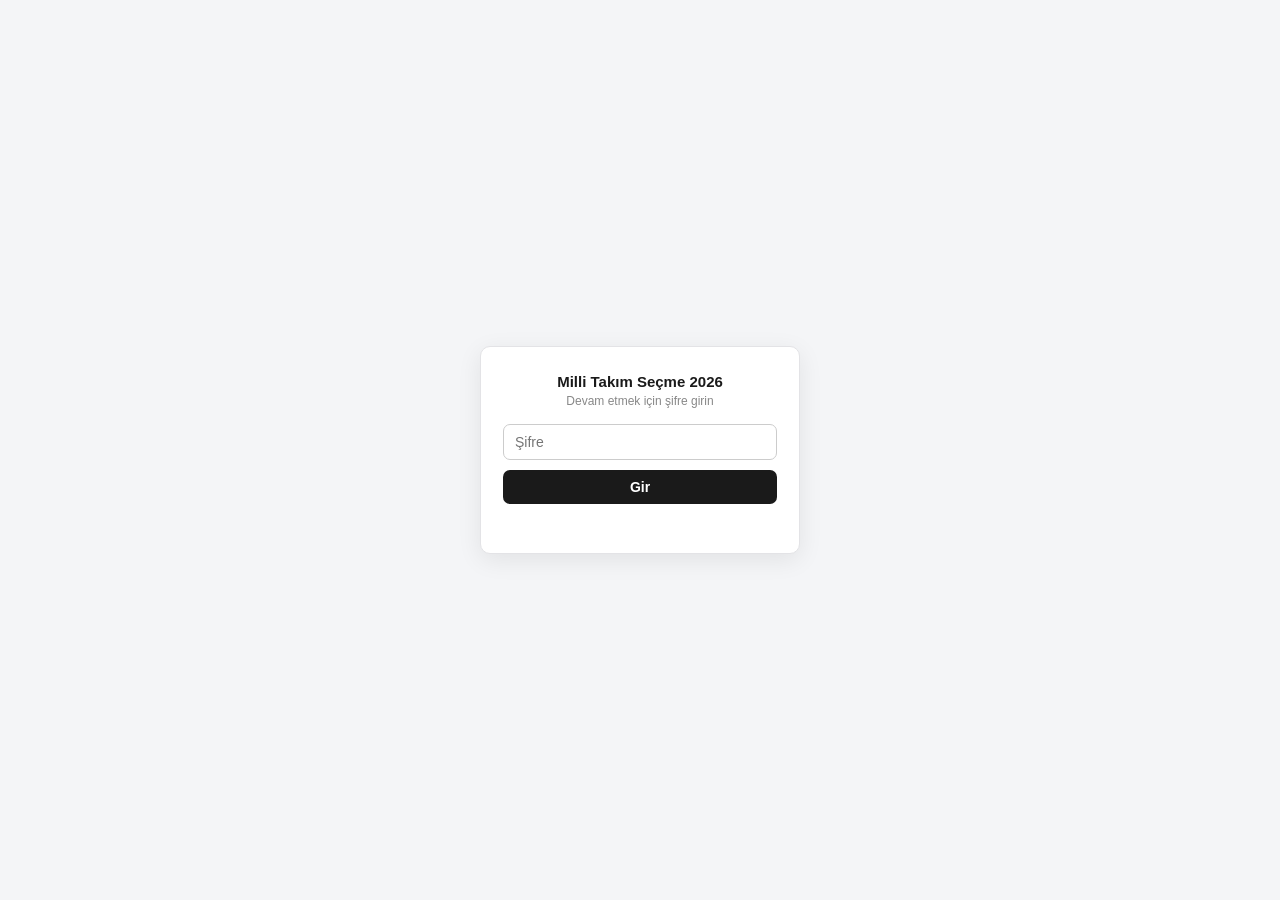
<file: docs/secilenler.html>
<!DOCTYPE html>
<html lang="tr">
<head>
<meta charset="UTF-8">
<meta name="viewport" content="width=device-width, initial-scale=1.0">
<meta name="color-scheme" content="light">
<meta name="supported-color-schemes" content="light">
<title>Seçilen Sporcular — Milli Takım Seçme 2026</title>
<script src="auth-gate.js"></script>
<style>
  :root { color-scheme: light; }
  * { box-sizing: border-box; }
  html, body { background: #f4f5f7; }
  body { margin: 0; font-family: -apple-system, "Segoe UI", Roboto, Arial, sans-serif;
         color: #1a1a1a; -webkit-text-size-adjust: 100%; }
  .wrap { max-width: 1100px; margin: 0 auto; padding: 20px 14px 60px; }
  .tablewrap { overflow-x: auto; -webkit-overflow-scrolling: touch; }
  header.page { display: flex; align-items: baseline; justify-content: space-between;
                flex-wrap: wrap; gap: 12px; margin-bottom: 8px; }
  header.page h1 { font-size: 20px; margin: 0; }
  header.page a { font-size: 13px; color: #667eea; text-decoration: none; }
  .toolbar { display: flex; gap: 10px; align-items: center; margin: 12px 0 14px; flex-wrap: wrap; }
  .toolbar label { font-size: 13px; color: #444; }
  .toolbar select, .toolbar button {
      font-size: 13px; padding: 6px 10px; border: 1px solid #ccc; border-radius: 6px;
      background: #fff; cursor: pointer; }
  .meta { font-size: 12px; color: #888; }
  .tabs { display: flex; flex-wrap: wrap; gap: 6px; margin-bottom: 14px; }
  .tab { font-size: 13px; padding: 7px 12px; border: 1px solid #d5d5d9; border-radius: 999px;
         background: #fff; cursor: pointer; color: #333; }
  .tab.active { background: #1a1a1a; color: #fff; border-color: #1a1a1a; }
  .tab .b { font-weight: 700; }
  .tab .z { opacity: .55; }
  .comp { background: #fff; border: 1px solid #e3e3e6; border-radius: 8px; overflow: hidden; }
  .comp > h2 { font-size: 15px; margin: 0; padding: 12px 16px; background: #f0f1f4;
               border-bottom: 1px solid #e3e3e6; display: flex; justify-content: space-between;
               align-items: baseline; gap: 10px; }
  .comp > h2 .cnt { font-size: 12px; font-weight: 600; color: #666; }
  table { width: 100%; border-collapse: collapse; font-size: 13px; }
  th, td { text-align: left; padding: 7px 16px; border-bottom: 1px solid #f0f0f0; vertical-align: top; }
  th { font-size: 11px; text-transform: uppercase; letter-spacing: .03em; color: #888; background: #fafafa; }
  tbody tr:last-child td { border-bottom: none; }
  tbody tr:hover { background: #fafbff; }
  tbody tr.grp-aday td, tbody tr.grp-bayrak td { background: #fcfbf7; }
  .empty { padding: 14px 16px; color: #999; font-size: 13px; }
  .st { display: inline-block; padding: 1px 7px; border-radius: 3px; font-size: 11px; font-weight: 700; }
  .st-kesin  { background: #2e7d32; color: #fff; }
  .st-aday   { background: transparent; color: #b26a00; border: 1px solid #b26a00; }
  .st-bayrak { background: transparent; color: #00838f; border: 1px dashed #00838f; }
  .ev { display: inline-block; margin: 1px 3px 1px 0; padding: 1px 5px; border-radius: 3px;
        background: #eef; border: 1px solid #99c; color: #334; font-size: 10px; font-weight: 600; white-space: nowrap; }
  .slot { font-family: ui-monospace, Menlo, monospace; color: #555; }
  .coach { color: #2e7d32; font-size: 11px; }
  .rowsep td { border-top: 2px solid #eceae2; }
  #status { padding: 40px 16px; text-align: center; color: #888; }
  #status.err { color: #b00020; }

  /* Telefon: tabloyu satır satır kart görünümüne çevir — tek ekrana sığar,
     yana kaydırmaya gerek kalmaz. */
  @media (max-width: 640px) {
    .wrap { padding: 14px 10px 50px; }
    .tab { font-size: 12px; padding: 6px 10px; }
    .comp > h2 { font-size: 14px; padding: 10px 12px; }
    table, thead, tbody, th, td, tr { display: block; }
    thead { position: absolute; left: -9999px; }
    tbody tr {
      border-bottom: 1px solid #e3e3e6; padding: 8px 12px;
      display: grid; grid-template-columns: auto 1fr; gap: 2px 8px;
    }
    tbody tr.rowsep { border-top: 2px solid #eceae2; }
    tbody td { border: none; padding: 1px 0; }
    /* 1. hücre (Sporcu) tam genişlik, kalın */
    tbody td:nth-child(1) { grid-column: 1 / -1; font-weight: 700; font-size: 14px; }
    /* Doğum + Cins yan yana küçük */
    tbody td:nth-child(2), tbody td:nth-child(3) {
      color: #666; font-size: 12px; grid-column: auto;
    }
    tbody td:nth-child(2)::before { content: "Doğum: "; color: #999; }
    tbody td:nth-child(3)::before { content: "· "; }
    tbody td:nth-child(4) { grid-column: 1 / -1; color: #555; font-size: 12px; }
    tbody td:nth-child(5) { grid-column: 1 / -1; margin-top: 2px; }
    tbody td:nth-child(6) { grid-column: 1 / -1; margin-top: 2px; }
    .ev { font-size: 10px; }
  }

  @media print {
    body { background: #fff; }
    .toolbar, .tabs, header.page a { display: none; }
    .comp { border: none; }
  }
</style>
</head>
<body>
<div class="wrap">
  <header class="page">
    <h1>📋 Seçilen Sporcular</h1>
    <a href="index.html">&larr; Panele dön</a>
  </header>
  <div class="toolbar">
    <label>Cinsiyet:
      <select id="genderFilter">
        <option value="">Hepsi</option>
        <option value="F">Kadın</option>
        <option value="M">Erkek</option>
      </select>
    </label>
    <label>Doğum yılı:
      <select id="yearFilter">
        <option value="">Hepsi</option>
        <option value="2008">2008</option>
        <option value="2009">2009</option>
        <option value="2010">2010</option>
        <option value="2011">2011</option>
        <option value="2012">2012</option>
        <option value="2013">2013</option>
      </select>
    </label>
    <button onclick="window.print()">🖨 Yazdır</button>
    <span class="meta" id="meta"></span>
  </div>
  <div class="tabs" id="tabs"></div>
  <div id="status">Yükleniyor…</div>
  <div id="panel"></div>
</div>

<script src="results_data.js" onerror="void(0)"></script>
<script>
"use strict";

async function fetchRanking() {
  if (window.STATIC_DATA) return window.STATIC_DATA.combined || [];
  const r = await fetch('/api/ranking');
  if (!r.ok) throw new Error('API ' + r.status);
  return await r.json();
}

const COMPS = [
  { key: 'multi_y', title: 'Multinations Yıldızlar',
    kesin:  a => a.selected_yildiz_multinations,
    aday:   a => a.candidate_yildiz_multinations,
    bayrak: a => a.candidate_relay_yildiz_multinations,
    events: a => a.multinations_events,
    coach:  a => a.coach_called_yildiz_multinations },
  { key: 'comen', title: 'Comen Cup Yıldızlar',
    kesin:  a => a.selected_yildiz_comen_cup_aralik || a.selected_yildiz_comen_cup_nisan,
    aday:   () => false,
    bayrak: a => a.candidate_relay_yildiz_comen_cup_aralik || a.candidate_relay_yildiz_comen_cup_nisan,
    events: a => a.comen_cup_events,
    coach:  a => a.coach_called_yildiz_comen_cup_aralik || a.coach_called_yildiz_comen_cup_nisan },
  { key: 'central', title: 'Central European Yıldızlar',
    kesin:  a => a.selected_yildiz_central_europe_aralik || a.selected_yildiz_central_europe_nisan,
    aday:   a => a.candidate_yildiz_central_europe_aralik || a.candidate_yildiz_central_europe_nisan,
    bayrak: a => a.candidate_relay_yildiz_central_europe_aralik || a.candidate_relay_yildiz_central_europe_nisan,
    events: a => a.central_europe_events,
    coach:  a => a.coach_called_yildiz_central_europe_aralik || a.coach_called_yildiz_central_europe_nisan },
  { key: 'fed_tr', title: 'Federasyon Karması — Türkiye (TR)', slot: true,
    kesin:  a => a.selected === 'TR',
    aday:   () => false, bayrak: () => false, events: () => [], coach: () => false },
  { key: 'fed_bolge', title: 'Federasyon Karması — Bölge', slot: true,
    kesin:  a => a.selected === 'BÖLGE',
    aday:   () => false, bayrak: () => false, events: () => [], coach: () => false },
  { key: 'multi_g', title: 'Multinations Gençler',
    kesin:  a => a.selected_multinations_gencler,
    aday:   a => a.candidate_multinations_gencler,
    bayrak: a => a.candidate_relay_multinations_gencler,
    events: a => a.multinations_gencler_events,
    coach:  a => a.coach_called_multinations_gencler },
  { key: 'avrupa_g', title: 'Avrupa Gençler',
    kesin:  a => a.selected_avrupa_gencler,
    aday:   () => false,
    bayrak: a => a.candidate_relay_avrupa_gencler,
    events: a => a.avrupa_gencler_events,
    coach:  a => a.coach_called_avrupa_gencler },
];

function esc(s) {
  return String(s == null ? '' : s).replace(/[&<>"]/g, c =>
    ({ '&': '&amp;', '<': '&lt;', '>': '&gt;', '"': '&quot;' }[c]));
}

function evChips(events) {
  if (!Array.isArray(events) || !events.length) return '';
  return events.map(e => {
    const s = Array.isArray(e) ? e[0] : e.stroke;
    const d = Array.isArray(e) ? e[1] : e.distance;
    return '<span class="ev">🏅 ' + esc(s) + ' ' + esc(d) + '</span>';
  }).join('');
}

// Fed Karması puan bazlı — "karar veren yarışlar" = en yüksek puanlı ilk 3 branş.
// Fed Karması "karar veren 3 yarış" — federasyon.scorer.best_scores_sequence
// ile aynı mantık: en yüksek 3 puan, İÇİNDE EN FAZLA 1 ADET 50m.
function top3PointChips(a) {
  const ce = a.combined_events;
  if (!ce || typeof ce !== 'object') return '';
  const races = [];
  for (const key in ce) {
    let stroke, dist;
    try { [stroke, dist] = JSON.parse(key); } catch (_) { continue; }
    const v = ce[key];
    const pts = (v && typeof v === 'object') ? (v.points || 0) : (v || 0);
    if (pts > 0) races.push({ stroke, dist, pts });
  }
  const fifties = races.filter(r => r.dist === 50).sort((x, y) => y.pts - x.pts);
  const nonF    = races.filter(r => r.dist !== 50).sort((x, y) => y.pts - x.pts);
  const top3 = [];
  let usedFifty = false, ni = 0;
  while (top3.length < 3) {
    const f  = (!usedFifty && fifties.length) ? fifties[0] : null;
    const nf = ni < nonF.length ? nonF[ni] : null;
    if (!f && !nf) break;
    if (f && (!nf || f.pts > nf.pts)) { top3.push(f); usedFifty = true; }
    else { top3.push(nf); ni++; }
  }
  return top3.map(r =>
    '<span class="ev">🏅 ' + esc(r.stroke) + ' ' + esc(r.dist) + ' (' + r.pts + ')</span>').join('');
}

const STATUS_RANK = { 'KESİN': 0, 'ADAY': 1, 'BAYRAK ADAYI': 2 };

function rowsFor(comp, athletes) {
  const out = [];
  for (const a of athletes) {
    let status = null;
    if (comp.kesin(a))       status = ['st-kesin', 'KESİN'];
    else if (comp.aday(a))   status = ['st-aday', 'ADAY'];
    else if (comp.bayrak(a)) status = ['st-bayrak', 'BAYRAK ADAYI'];
    if (!status) continue;
    out.push({ a, status });
  }
  out.sort((x, y) => {
    const r = STATUS_RANK[x.status[1]] - STATUS_RANK[y.status[1]];
    if (r) return r;
    if (comp.slot) {
      return String(x.a.selected_slot || '').localeCompare(
        String(y.a.selected_slot || ''), 'tr', { numeric: true });
    }
    return (x.a.birth_year - y.a.birth_year) ||
      String(x.a.athlete_name).localeCompare(String(y.a.athlete_name), 'tr');
  });
  return out;
}

let _athletes = [];
let _activeTab = COMPS[0].key;

function filteredPool() {
  const g = document.getElementById('genderFilter').value;
  const y = document.getElementById('yearFilter').value;
  return _athletes.filter(a =>
    (!g || a.gender === g) && (!y || String(a.birth_year) === y));
}

function renderTabs(pool) {
  const tabsEl = document.getElementById('tabs');
  tabsEl.innerHTML = '';
  for (const comp of COMPS) {
    const rows = rowsFor(comp, pool);
    const nK = rows.filter(r => r.status[1] === 'KESİN').length;
    const nOther = rows.length - nK;
    const btn = document.createElement('button');
    btn.className = 'tab' + (comp.key === _activeTab ? ' active' : '');
    btn.innerHTML = esc(comp.title) + ' <span class="b">' + nK + '</span>' +
      (nOther ? ' <span class="z">+' + nOther + '</span>' : '');
    btn.onclick = () => { _activeTab = comp.key; renderAll(); };
    tabsEl.appendChild(btn);
  }
}

function renderPanel(pool) {
  const comp = COMPS.find(c => c.key === _activeTab) || COMPS[0];
  const rows = rowsFor(comp, pool);
  const nK = rows.filter(r => r.status[1] === 'KESİN').length;
  const nA = rows.length - nK;
  const cntTxt = nA ? (nK + ' kesin · ' + nA + ' aday') : (nK + ' kesin');

  let html = '<section class="comp"><h2><span>' + esc(comp.title) +
    '</span><span class="cnt">' + cntTxt + '</span></h2>';

  if (!rows.length) {
    html += '<div class="empty">Bu filtreyle seçilen sporcu yok.</div>';
  } else {
    html += '<div class="tablewrap"><table><thead><tr>' +
      '<th>Sporcu</th><th>Doğum</th><th>Cins</th><th>Şehir (Kulüp)</th><th>Durum</th>' +
      (comp.slot ? '<th>Slot · Puan yarışları</th>' : '<th>Karar veren yarışlar</th>') +
      '</tr></thead><tbody>';
    let prevStatus = null;
    for (const { a, status } of rows) {
      const sep = (prevStatus && prevStatus !== status[1]) ? ' rowsep' : '';
      prevStatus = status[1];
      const grpCls = status[1] === 'KESİN' ? '' :
        (status[1] === 'ADAY' ? ' grp-aday' : ' grp-bayrak');
      const coachTxt = comp.coach(a) ? ' <span class="coach">· antrenör barajı ✓</span>' : '';
      const lastCell = comp.slot
        ? ('<span class="slot">' + esc(a.selected_slot || '-') + '</span> ' +
           (top3PointChips(a) || '<span class="meta">—</span>'))
        : (evChips(comp.events(a)) || '<span class="meta">—</span>');
      html += '<tr class="' + grpCls.trim() + sep + '">' +
        '<td>' + esc(a.athlete_name) + '</td>' +
        '<td>' + esc(a.birth_year) + '</td>' +
        '<td>' + (a.gender === 'F' ? 'K' : 'E') + '</td>' +
        '<td>' + esc(a.city) + ' (' + esc(a.club) + ')</td>' +
        '<td><span class="st ' + status[0] + '">' + status[1] + '</span>' + coachTxt + '</td>' +
        '<td>' + lastCell + '</td>' +
        '</tr>';
    }
    html += '</tbody></table></div>';
  }
  html += '</section>';
  document.getElementById('panel').innerHTML = html;
}

function renderAll() {
  const pool = filteredPool();
  renderTabs(pool);
  renderPanel(pool);
  let gK = 0, gA = 0;
  for (const comp of COMPS) {
    const rs = rowsFor(comp, pool);
    const k = rs.filter(r => r.status[1] === 'KESİN').length;
    gK += k; gA += rs.length - k;
  }
  document.getElementById('meta').textContent =
    'Tüm müsabakalar: ' + gK + ' kesin, ' + gA + ' aday' +
    (window.STATIC_DATA && window.STATIC_DATA.generated_at
      ? ' · veri: ' + window.STATIC_DATA.generated_at : '');
}

fetchRanking()
  .then(data => {
    _athletes = Array.isArray(data) ? data : [];
    document.getElementById('status').style.display = 'none';
    renderAll();
  })
  .catch(err => {
    const s = document.getElementById('status');
    s.className = 'err';
    s.textContent = 'Veri yüklenemedi: ' + err.message + ' — sunucu çalışıyor mu?';
  });

document.getElementById('genderFilter').addEventListener('change', renderAll);
document.getElementById('yearFilter').addEventListener('change', renderAll);
</script>
</body>
</html>
</file>
<file: docs/styles.css>
/* ===== THEME VARIABLES ===== */
/* Panel açık-tema tasarlandı (yüzlerce sabit açık renk satır-içi stil var).
   Otomatik gece modu yalnızca yarısını çeviriyordu -> gri zeminde açık yazı,
   telefonda okunmuyordu. Bu yüzden uygulama her cihazda AÇIK temada sabit. */
:root {
  color-scheme: light;
  /* Light theme (default / gündüz) */
  --bg-main: #ffffff;
  --bg-row: #f9f9f9;
  --bg-row-hover: #f0f0f0;
  --text-main: #000000;
  --text-secondary: #666;
  --border-color: #ddd;
  --header-bg: #f5f5f5;
  --badge-tr: #4a9eff;
  --badge-bolge: #ff9800;
  --badge-multi: #9c27b0;
  --badge-baraj: #999;
  --highlight-top3: #ffd700;
}

/* (Gece modu bilerek kapatıldı — yukarıdaki nota bakın.) */

/* ===== MAIN CONTAINER ===== */
body {
  background: var(--bg-main);
  color: var(--text-main);
  font-family: -apple-system, BlinkMacSystemFont, "Segoe UI", Roboto, "Helvetica Neue", Arial, sans-serif;
  font-size: 14px;
  line-height: 1.5;
  margin: 0;
  padding: 0;
  transition: background 0.3s, color 0.3s;
}

#app {
  max-width: 1400px;
  margin: 0 auto;
  padding: 20px;
}

/* ===== LEG FILTER BUTTONS ===== */
.leg-buttons {
  display: flex;
  gap: 10px;
  margin-top: 8px;
  flex-wrap: wrap;
}

.leg-btn {
  padding: 8px 16px;
  border: 2px solid #ccc;
  background: white;
  border-radius: 4px;
  cursor: pointer;
  font-size: 14px;
  transition: all 0.2s;
  color: var(--text-main);
  font-weight: 500;
}

.leg-btn:hover {
  border-color: #0066cc;
}

.leg-btn.active {
  background: #0066cc;
  color: white;
  border-color: #0066cc;
}

/* ===== REGION FILTER BUTTONS ===== */
.region-tabs {
  display: flex;
  gap: 10px;
  margin: 20px 0;
  flex-wrap: wrap;
}

.region-tab {
  padding: 8px 14px;
  border: 2px solid #ccc;
  background: white;
  border-radius: 4px;
  cursor: pointer;
  font-size: 13px;
  transition: all 0.2s;
  color: var(--text-main);
  font-weight: 500;
}

.region-tab:hover {
  border-color: #0066cc;
}

.region-tab.active {
  background: #0066cc;
  color: white;
  border-color: #0066cc;
}

#regionalRankings {
  margin-top: 20px;
}

/* ===== FILTER BAR ===== */
.filter-bar {
  display: flex;
  gap: 12px;
  margin-bottom: 20px;
  flex-wrap: wrap;
  align-items: center;
}

.filter-bar input,
.filter-bar select {
  padding: 8px 12px;
  border: 1px solid var(--border-color);
  background: var(--bg-row);
  color: var(--text-main);
  border-radius: 4px;
  font-size: 14px;
  cursor: pointer;
}

.filter-bar input::placeholder {
  color: var(--text-secondary);
}

.filter-bar input:focus,
.filter-bar select:focus {
  outline: none;
  border-color: #4a9eff;
  box-shadow: 0 0 4px rgba(74, 158, 255, 0.3);
}

/* ===== ATHLETES LIST CONTAINER ===== */
.athletes-list {
  background: var(--bg-main);
  border: 1px solid var(--border-color);
  border-radius: 4px;
  overflow: hidden;
}

/* ===== LIST HEADER ===== */
.list-header {
  display: grid;
  grid-template-columns: 60px 200px 200px 1fr 60px;
  gap: 12px;
  padding: 12px;
  background: var(--header-bg);
  border-bottom: 2px solid var(--border-color);
  font-weight: bold;
  color: #4a9eff;
  position: sticky;
  top: 0;
  z-index: 10;
}

/* ===== ATHLETE ROW ===== */
.athlete-row {
  display: grid;
  grid-template-columns: 60px 1fr 100px 60px;
  gap: 15px;
  padding: 6px 12px;
  align-items: center;
  border-bottom: 1px solid var(--border-color);
  background: var(--bg-row);
  cursor: pointer;
  transition: background 0.2s;
}

.athlete-row:hover {
  background: var(--bg-row-hover);
}

/* ===== ROW COLUMNS ===== */
.col-badge {
  text-align: center;
  font-size: 24px;
  font-weight: bold;
}

.col-name {
  font-size: 13px;
  font-weight: 500;
  color: var(--text-main);
}

.col-info {
  font-size: 11px;
  color: var(--text-secondary);
  margin-top: 1px;
}

.col-stats {
  display: flex;
  flex-wrap: wrap;
  gap: 4px 8px;
  align-items: center;
  font-size: 13px;
}

.col-stats .points {
  font-weight: bold;
  color: #4a9eff;
}

.col-stats .age-gender {
  color: var(--text-secondary);
}

.col-action {
  text-align: center;
}

.col-action button {
  background: var(--badge-tr);
  color: white;
  border: none;
  padding: 6px 12px;
  border-radius: 4px;
  cursor: pointer;
  font-size: 16px;
  font-weight: bold;
  transition: opacity 0.2s, transform 0.2s;
  line-height: 1;
}

.col-action button:hover {
  opacity: 0.8;
}

.expand-btn.open {
  transform: rotate(180deg);
}

/* ===== SELECTION BADGES ===== */
.selection-badge {
  display: inline-block;
  padding: 4px 8px;
  border-radius: 4px;
  font-size: 12px;
  font-weight: bold;
  color: white;
}

.selection-badge[data-status="TR"] {
  background: var(--badge-tr);
}

.selection-badge[data-status="BÖLGE"] {
  background: var(--badge-bolge);
  color: white;
}

.selection-badge[data-status="MULTINATIONS"] {
  background: var(--badge-multi);
  color: white;
}

.selection-badge[data-status="BARAJ_YOK"] {
  background: var(--badge-baraj);
  color: white;
}

.multinations-star {
  display: inline-block;
  margin-left: 4px;
}

/* ===== DETAIL ROW (INLINE EXPANDABLE) ===== */
.detail-row {
  grid-column: 1 / -1;
  padding: 16px;
  background: var(--bg-row-hover);
  border-top: 1px solid var(--border-color);
  display: none;
}

.detail-row.visible {
  display: block;
}

.detail-content {
  display: flex;
  flex-direction: column;
  gap: 16px;
}

.races-placeholder {
  text-align: center;
  padding: 20px;
  color: var(--text-secondary);
}

/* ===== RACES TABLE (IN DETAIL ROW) ===== */
.races-table {
  width: 100%;
  border-collapse: collapse;
  background: var(--bg-main);
  margin: 0;
}

.races-table thead {
  background: var(--header-bg);
}

.races-table th {
  padding: 8px;
  text-align: left;
  font-weight: bold;
  border-bottom: 1px solid var(--border-color);
  color: #4a9eff;
}

.races-table td {
  padding: 8px;
  text-align: left;
  border-bottom: 1px solid var(--border-color);
}

.races-table .top-race {
  background: var(--highlight-top3);
  color: black;
  font-weight: bold;
}

.races-table .top-race td {
  background: var(--highlight-top3);
  color: black;
}

/* ===== TIEBREAKER INFO ===== */
.tiebreaker-info {
  display: grid;
  grid-template-columns: repeat(auto-fit, minmax(150px, 1fr));
  gap: 12px;
  padding: 12px;
  background: var(--bg-row);
  border-radius: 4px;
  font-size: 13px;
}

.tiebreaker-info > div {
  display: flex;
  flex-direction: column;
}

.tiebreaker-info strong {
  color: #4a9eff;
  font-weight: bold;
}

/* ===== SELECTION INFO ===== */
.selection-info {
  display: flex;
  gap: 16px;
  padding: 12px;
  background: var(--bg-row);
  border-radius: 4px;
  font-size: 13px;
  flex-wrap: wrap;
}

.selection-info > div {
  display: flex;
  gap: 8px;
  align-items: center;
}

.selection-info strong {
  color: #4a9eff;
  font-weight: bold;
}

/* ===== NO RESULTS MESSAGE ===== */
.no-results {
  grid-column: 1 / -1;
  padding: 20px;
  text-align: center;
  color: var(--text-secondary);
  font-style: italic;
}

/* ===== RESPONSIVE DESIGN ===== */

/* Tablet: 768px - 1199px */
@media (max-width: 1199px) {
  .list-header,
  .athlete-row {
    grid-template-columns: 60px 1fr 60px;
  }

  .col-name {
    display: flex;
    flex-direction: column;
    gap: 4px;
  }

  .col-name .info-secondary {
    font-size: 12px;
    color: var(--text-secondary);
    font-weight: normal;
  }

  .col-info {
    display: none;
  }

  .col-stats {
    flex-direction: column;
    align-items: flex-start;
    gap: 4px;
  }
}

/* Mobile: < 768px */
@media (max-width: 768px) {
  #app {
    padding: 12px;
  }

  .leg-buttons {
    flex-wrap: wrap;
  }

  .leg-btn {
    flex: 1;
    min-width: 80px;
  }

  .region-tabs {
    flex-wrap: wrap;
    gap: 8px;
  }

  .region-tab {
    padding: 6px 12px;
    font-size: 12px;
  }

  .filter-bar {
    gap: 8px;
    margin-bottom: 16px;
  }

  .filter-bar input,
  .filter-bar select {
    flex: 1;
    min-width: 120px;
  }

  .list-header,
  .athlete-row {
    grid-template-columns: 1fr;
    gap: 8px;
    padding: 8px;
  }

  .col-badge {
    display: none;
  }

  .col-action {
    display: none;
  }

  .col-name {
    font-size: 15px;
    font-weight: 600;
  }

  .col-info {
    display: block;
    font-size: 12px;
    color: var(--text-secondary);
  }

  .col-stats {
    display: flex;
    flex-direction: row;
    gap: 8px;
    font-size: 12px;
    flex-wrap: wrap;
  }

  .detail-row {
    padding: 12px;
  }

  .tiebreaker-info {
    grid-template-columns: 1fr;
  }

  .selection-info {
    flex-direction: column;
    gap: 8px;
  }

  .races-table {
    font-size: 12px;
  }

  .races-table th,
  .races-table td {
    padding: 6px;
  }
}
</file>
